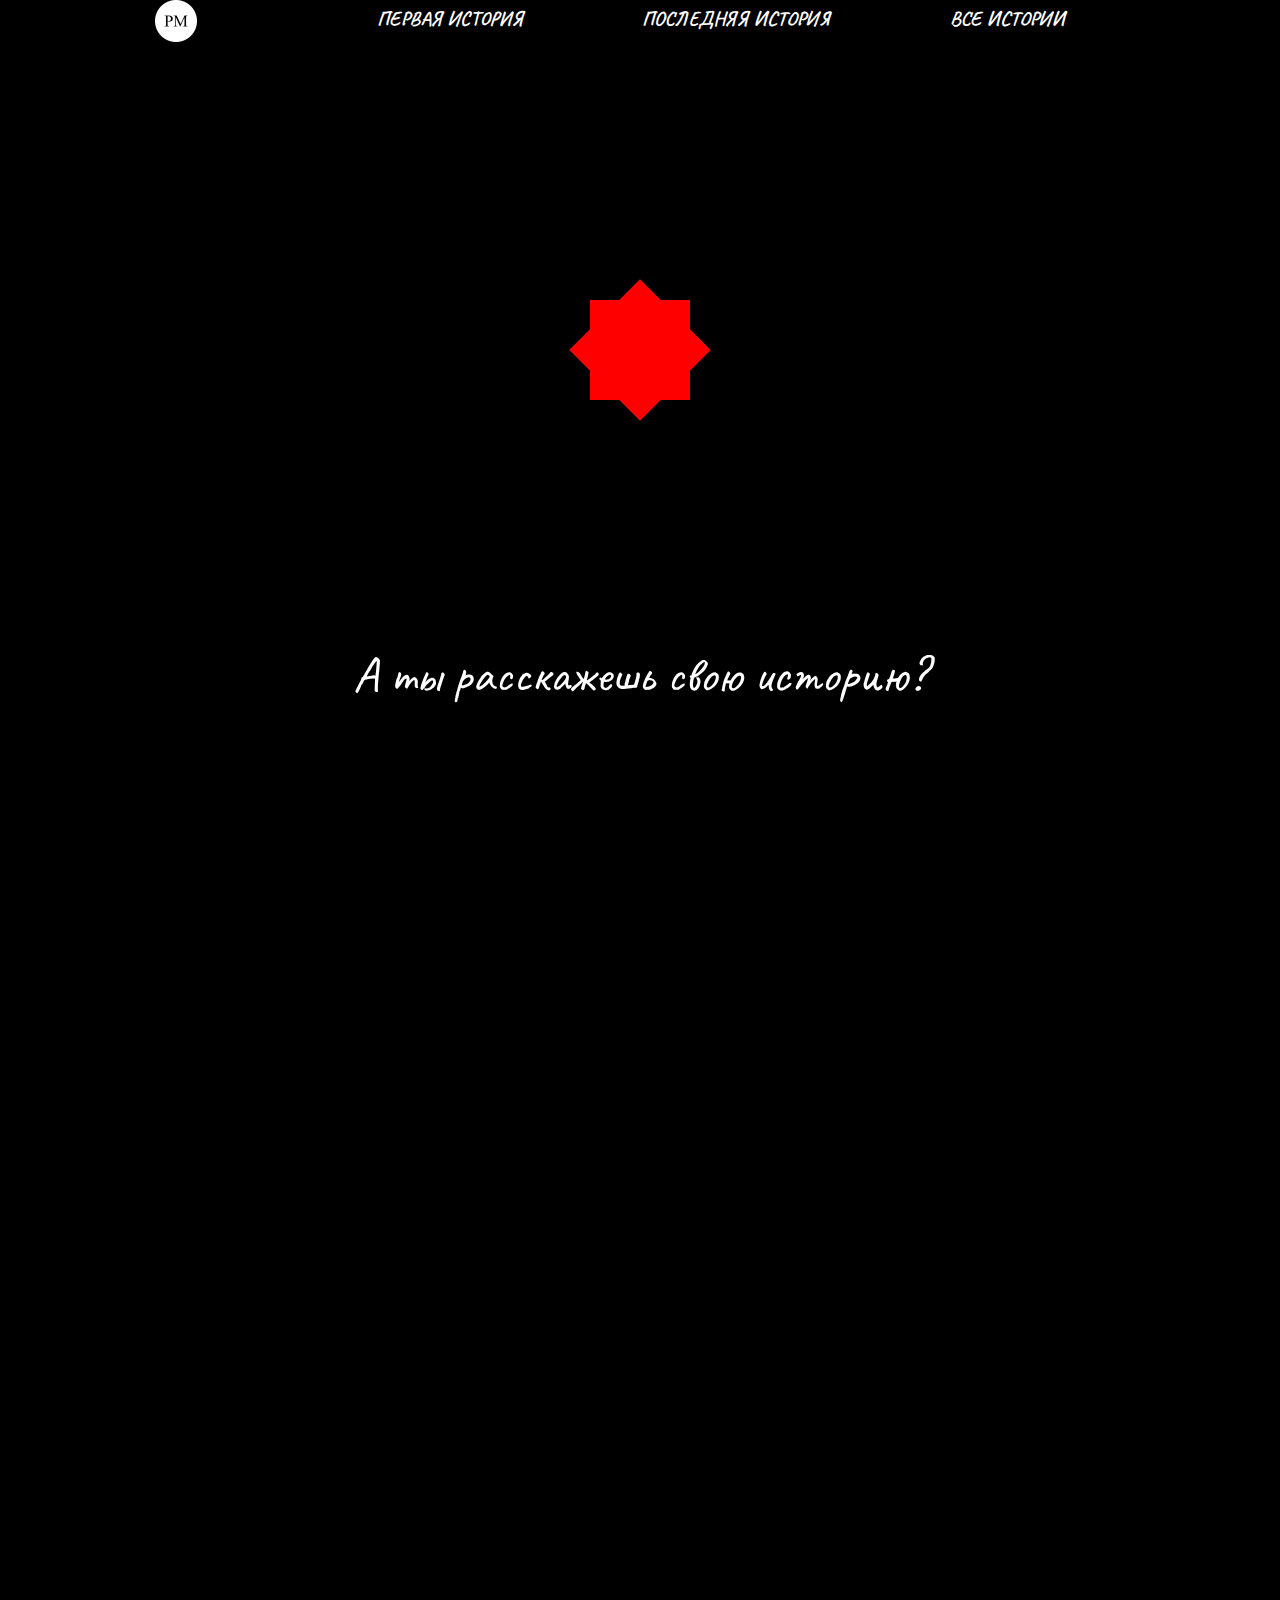
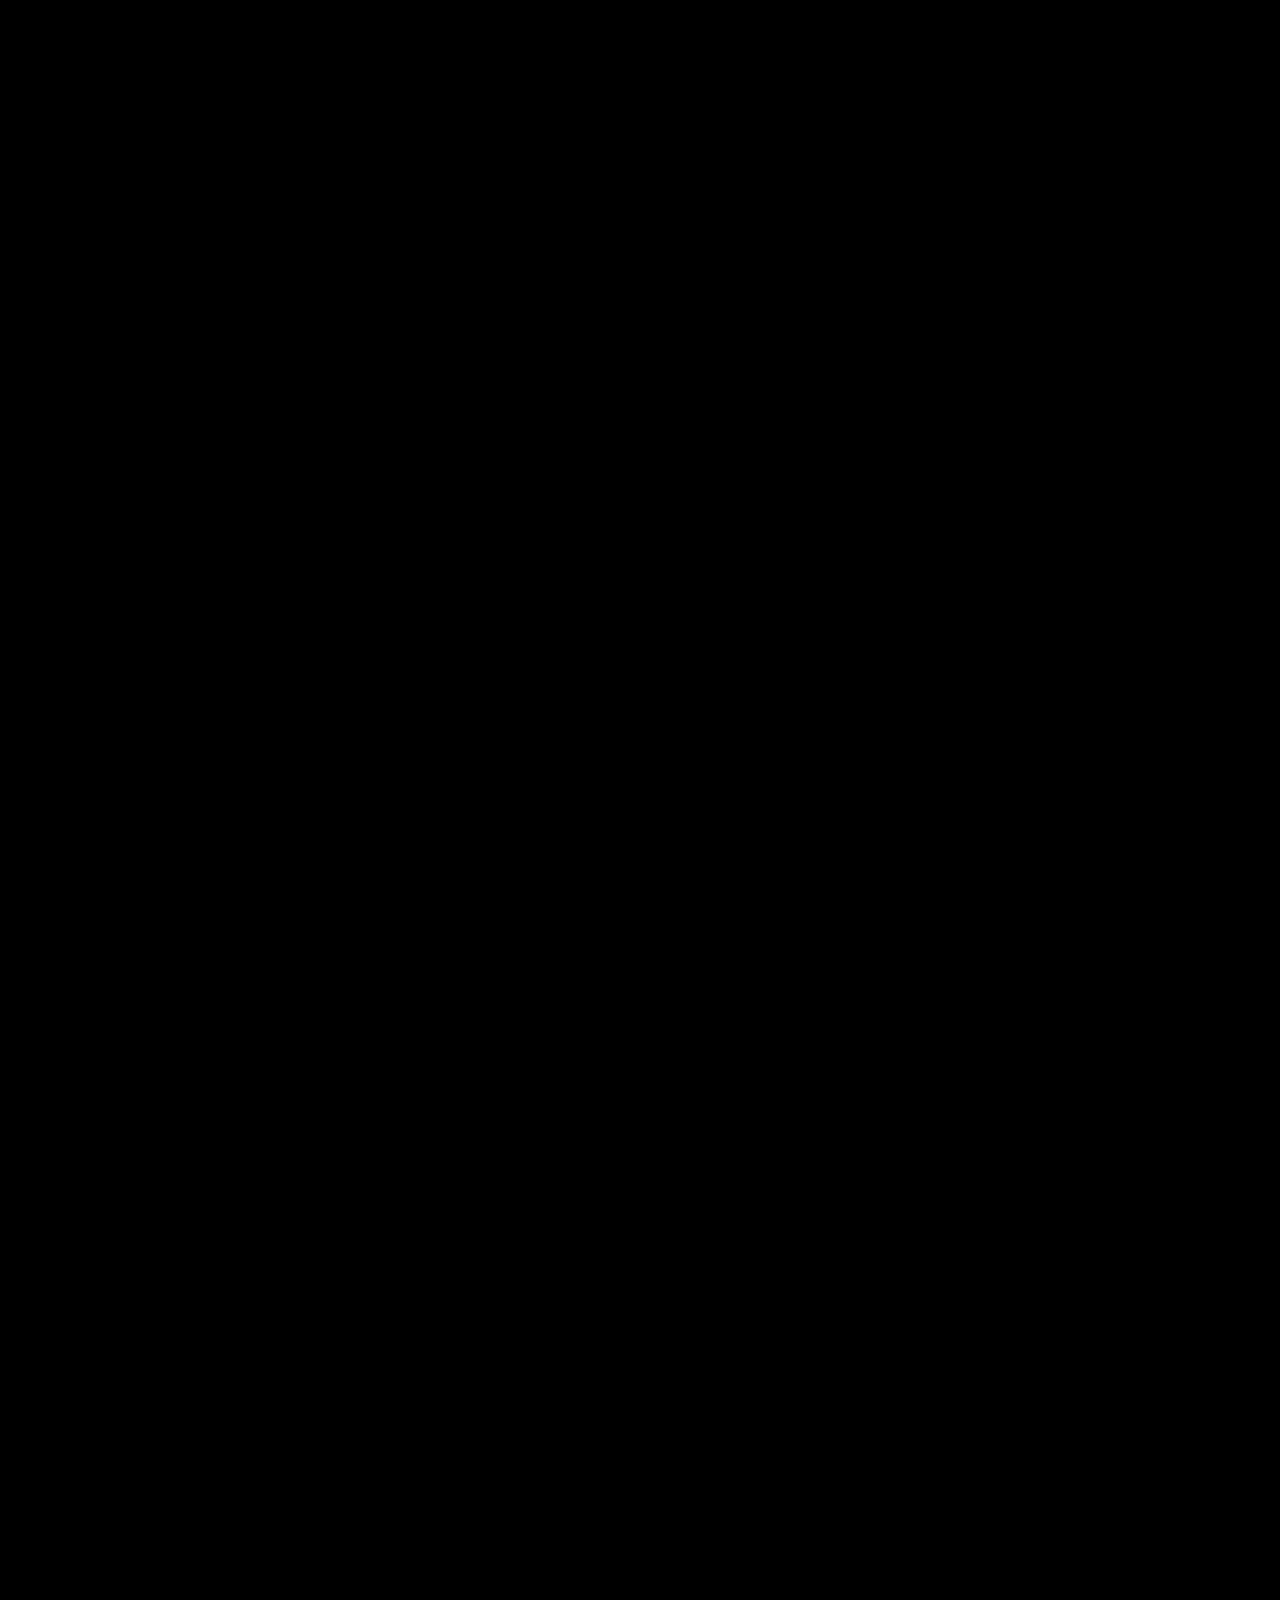
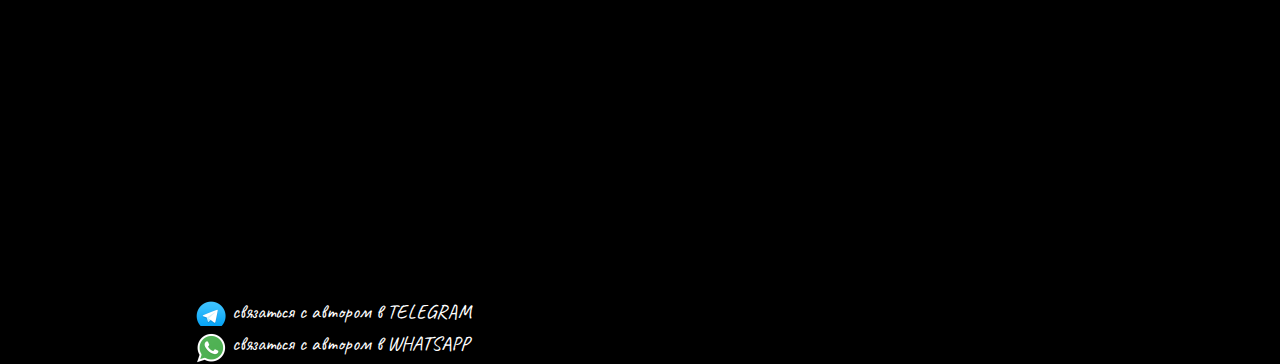
<file: index.html>
<!DOCTYPE html>
<html lang="ru">

<head>
  <meta charset="UTF-8">
  <meta name="viewport" content="width=device-width, initial-scale=1.0">
  <meta name="keywords" content="Интересные и необычные рассказы.">
  <meta name="description" content="Интересные и необычные рассказы.">
  <title>Истории</title>
  <link rel="stylesheet" href="css/style.css">
  <link rel="apple-touch-icon" sizes="180x180" href="icon/apple-touch-icon.png">
  <link rel="icon" type="image/png" sizes="32x32" href="icon/favicon-32x32.png">
  <link rel="icon" type="image/png" sizes="16x16" href="icon/favicon-16x16.png">
  <link rel="manifest" href="/site.webmanifest">
  <script type="text/javascript" src="js/delighters.js"></script>
</head>

<body>
  <div class="wrapper">
    <header class="header">
      <div class="header__container">
        <a href="#" class="header__logo"><img src="img/logo_42x42.png" alt="logo"></a>
        <nav class="header__menu menu">
          <ul class="menu__list">
            <li class="menu__item"><a href="index.html" class="menu__link" hidden="true">Главная страница</a></li>
            <li class="menu__item"><a href="story1.html" class="menu__link other">Первая история</a></li>
            <li class="menu__item"><a href="story3.html" class="menu__link other">Последняя история</a></li>
            <li class="menu__item"><a href="allstory.html" class="menu__link">Все истории</a></li>
          </ul>
        </nav>
      </div>
    </header>
    <main class="main">
      <div class="main___container">
        <div class="animation__container">
          <div class="animation__square"></div>
        </div>
        <div class="main__slogan">
          <div class="slogan__item">
            <a class="slogan__item__contact" href="https://t.me/Poll_Whale" target="_blanked">
              А ты расскажешь свою историю?</a>
          </div>
        </div>
        <div class="story__container_first" data-delighter>
          <div class="story__image"><img src="img/img_first_story.png " alt="Первая история" class="story__pic"></div>
          <div class="story__summary">
            <ul class="container__about__story">
              <li class="container__about_name"><span class="uppercase">Три года</span></li>
              <li class="container__about_summary">Можно ли удержать прошлое навсегда?</li>
              <li class="container__story__link"><a href="story1.html">Читать</a></li>
            </ul>
          </div>
        </div>
        <div class="story__container_second" data-delighter>
          <div class="story__image"><img src="img/img_second_story.png " alt="Первая история" class="story__pic"></div>
          <div class="story__summary">
            <ul class="container__about__story">
              <li class="container__about_name"><span class="uppercase">Последний поезд</span></li>
              <li class="container__about_summary">А сказочный мир всегда дружелюбный?</li>
              <li class="container__story__link"><a href="story2.html">Читать</a></li>
            </ul>
          </div>
        </div>
        <div class="story__container_third" data-delighter>
          <div class="story__image"><img src="img/img_third_story.png " alt="Первая история" class="story__pic"></div>
          <div class="story__summary">
            <ul class="container__about__story">
              <li class="container__about_name"><span class="uppercase">Сломанная машина</span></li>
              <li class="container__about_summary">Вы уверены, что будущее в ваших руках?</li>
              <li class="container__story__link"><a href="story3.html">Читать</a></li>
            </ul>
          </div>
        </div>
      </div>
    </main>
  </div>
  <footer class="footer">
    <div class="footer__container">
      <div class="contact__item"><a class="contact__item__telegram" href="https://t.me/Poll_Whale" target="_blanked">
          <img src="img/contact_TG.png" alt="Связаться с автором в Telegram">
          Связаться с автором в <span class="uppercase">Telegram</span>
        </a>
      </div>
      <div class="contact__item"><a class="contact__item__whatsapp"
          href=" https://wa.me/7528227356?text=Привет!%20У%20меня%20есть%20для%20тебя%20история!" target="_blanked">
          <img src="img/contact_WA.png" alt="Связаться с автором в WhatsApp">
          Связаться с автором в <span class="uppercase">WhatsApp</span></a>
      </div>
    </div>
  </footer>
</body>

</html>
</file>
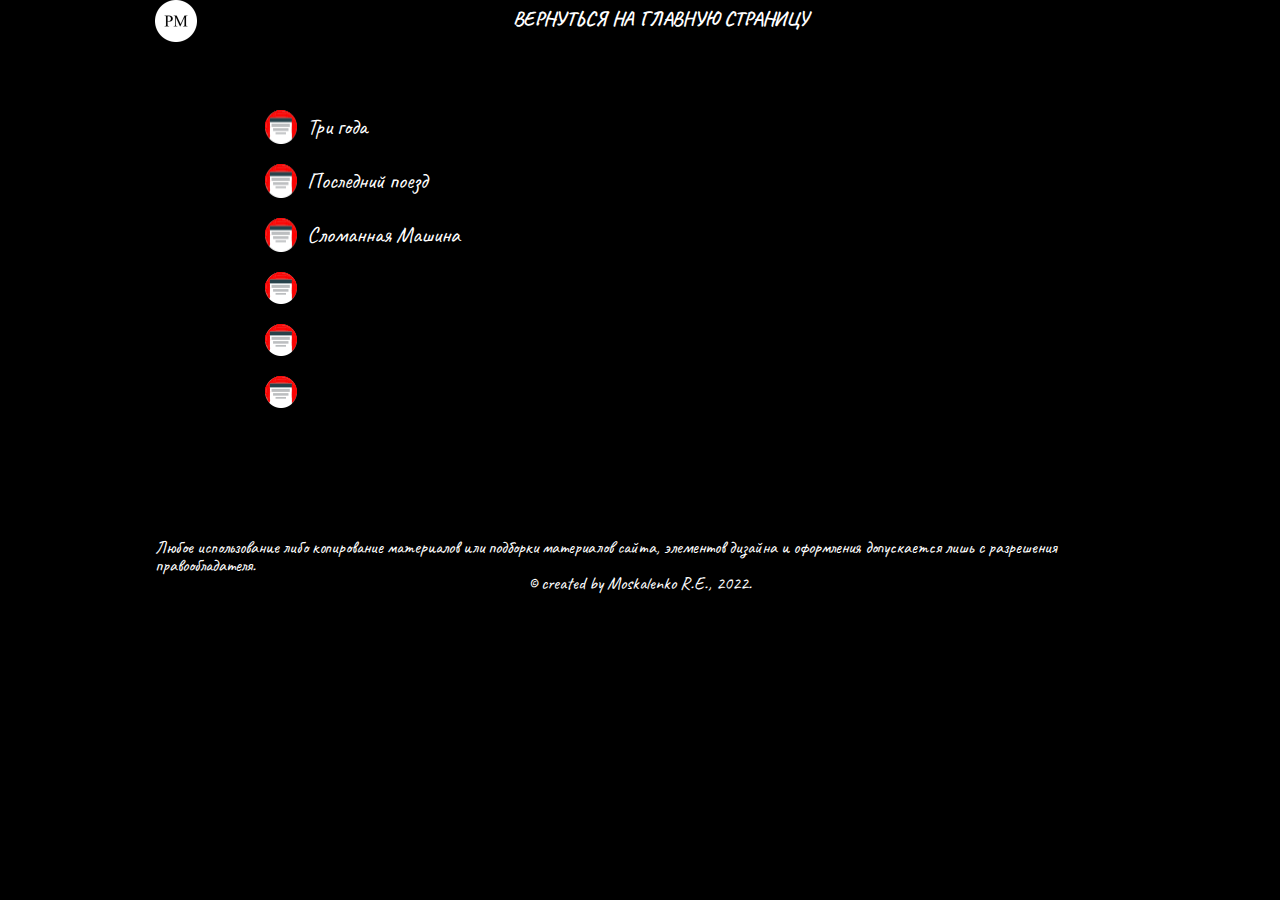
<file: allstory.html>
<!DOCTYPE html>
<html lang="ru">

<head>
    <meta charset="UTF-8">
    <meta name="viewport" content="width=device-width, initial-scale=1.0">
    <meta name="keywords" content="Интересные и необычные рассказы.">
    <meta name="description" content="Интересные и необычные рассказы.">
    <title>Все истории</title>
    <link rel="stylesheet" href="css/style.css">
    <link rel="apple-touch-icon" sizes="180x180" href="icon/apple-touch-icon.png">
    <link rel="icon" type="image/png" sizes="32x32" href="icon/favicon-32x32.png">
    <link rel="icon" type="image/png" sizes="16x16" href="icon/favicon-16x16.png">
    <link rel="manifest" href="/site.webmanifest">
</head>

<body>
    <div class="wrapper">
        <header class="header">
            <div class="header__container">
                <a href="#" class="header__logo"><img src="img/logo_42x42.png" alt="logo"></a>
                <nav class="header__menu menu">
                    <ul class="menu__list">
                        <li class="menu__item"><a href="index.html" class="menu__link">Вернуться на главную страницу</a>
                        </li>
                        </li>
                    </ul>
                </nav>
            </div>
        </header>
        <main>
            <div class="list__container">
                <ol class="list__stories">
                    <li class="list__stories__item"> <img src="img/icon-stories.png" alt="icon-stories"><a
                            href="story1.html" class="list__stories__item__link">Три года</a></li>
                    <li class="list__stories__item"><img src="img/icon-stories.png" alt="icon-stories"><a
                            href="story2.html" class="list__stories__item__link">Последний поезд</a>
                    </li>
                    <li class="list__stories__item"><img src="img/icon-stories.png" alt="icon-stories"><a
                            href="story3.html" class="list__stories__item__link">Сломанная
                            Машина</a>
                    </li>
                    <li class="list__stories__item"><img src="img/icon-stories.png" alt="icon-stories"><a
                            href="story3.html" class="list__stories__item__link"></a>
                    </li>
                    <li class="list__stories__item"><img src="img/icon-stories.png" alt="icon-stories"><a href="#"
                            class="list__stories__item__link"></a>
                    </li>
                    <li class="list__stories__item"><img src="img/icon-stories.png" alt="icon-stories"><a href="#"
                            class="list__stories__item__link"></a>
                    </li>
                </ol>
            </div>
        </main>
        <footer class="footer">
            <div class="footer__container">
                <div class="copyright">
                    <div class="rights__item">
                        &copy; created by Moskalenko R.E., 2022.
                    </div>
                    <div class="rights__item"> Любое использование либо копирование
                        материалов или подборки материалов сайта,
                        элементов дизайна и оформления допускается лишь с разрешения правообладателя.
                    </div>
                </div>
        </footer>
    </div>
</body>

</html>
</file>
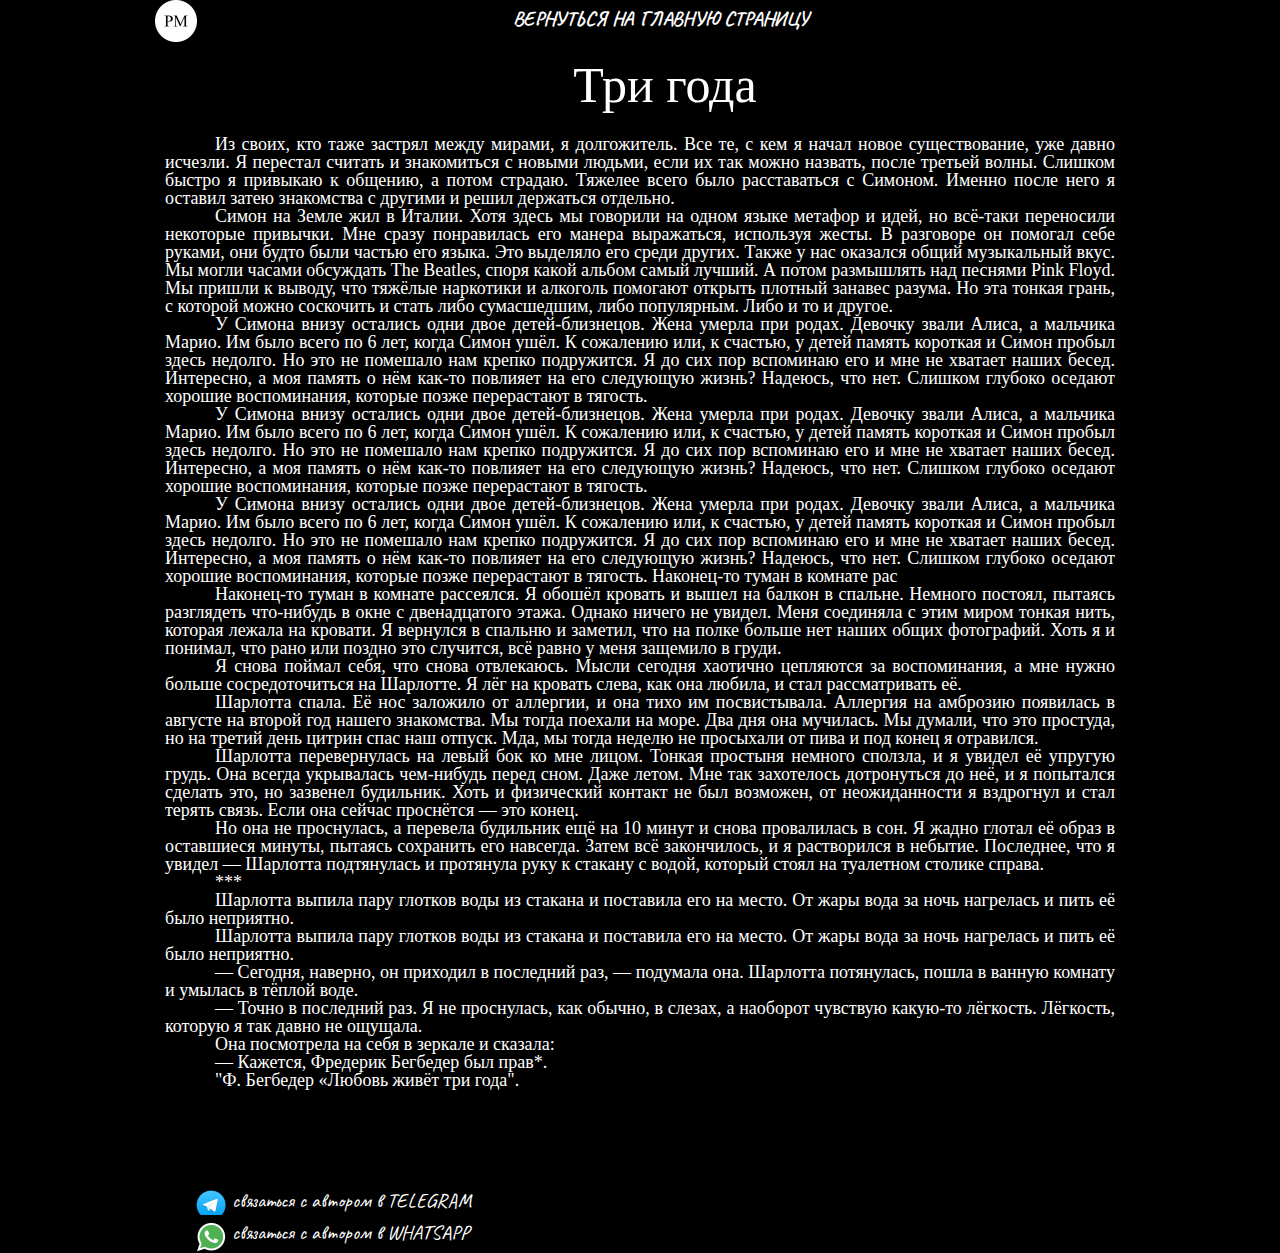
<file: story1.html>
<!DOCTYPE html>
<html lang="ru">

<head>
    <meta charset="UTF-8">
    <meta name="viewport" content="width=device-width, initial-scale=1.0">
    <meta name="keywords" content="Интересные и необычные рассказы.">
    <meta name="description" content="Интересные и необычные рассказы.">
    <title>История</title>
    <link rel="stylesheet" href="css/style.css">
    <link rel="apple-touch-icon" sizes="180x180" href="icon/apple-touch-icon.png">
    <link rel="icon" type="image/png" sizes="32x32" href="icon/favicon-32x32.png">
    <link rel="icon" type="image/png" sizes="16x16" href="icon/favicon-16x16.png">
    <link rel="manifest" href="/site.webmanifest">
</head>

<body>
    <div class="wrapper">
        <header class="header">
            <div class="header__container">
                <a href="#" class="header__logo"><img src="img/logo_42x42.png" alt="logo"></a>
                <nav class="header__menu menu">
                    <ul class="menu__list">
                        <li class="menu__item"><a href="index.html" class="menu__link">Вернуться на главную страницу</a>
                        </li>
                    </ul>
                </nav>
            </div>
        </header>
        <main class="main">
            <div class="main___container">
                <div class="story__text">
                    <div class="story__text__item">
                        <p class="text__story name__story">Три года</p>
                        <p class="text__story">
                            Из своих, кто таже застрял между мирами, я долгожитель. Все те, с кем я начал новое
                            существование, уже давно исчезли. Я перестал считать и знакомиться с новыми людьми, если их
                            так
                            можно назвать, после третьей волны. Слишком быстро я привыкаю к общению, а потом страдаю.
                            Тяжелее всего было расставаться с Симоном. Именно после него я оставил затею знакомства с
                            другими и решил держаться отдельно.
                        </p>
                        <p class="text__story">Симон на Земле жил в Италии. Хотя здесь мы говорили на одном языке
                            метафор и идей, но всё-таки
                            переносили некоторые привычки. Мне сразу понравилась его манера выражаться, используя жесты.
                            В
                            разговоре он помогал себе руками, они будто были частью его языка. Это выделяло его среди
                            других. Также у нас оказался общий музыкальный вкус. Мы могли часами обсуждать The Beatles,
                            споря какой альбом самый лучший. А потом размышлять над песнями Pink Floyd. Мы пришли к
                            выводу,
                            что тяжёлые наркотики и алкоголь помогают открыть плотный занавес разума. Но эта тонкая
                            грань, с
                            которой можно соскочить и стать либо сумасшедшим, либо популярным. Либо и то и другое.</p>
                        <p class="text__story"> У Симона внизу остались одни двое детей-близнецов. Жена умерла при
                            родах. Девочку звали Алиса, а
                            мальчика Марио. Им было всего по 6 лет, когда Симон ушёл. К сожалению или, к счастью, у
                            детей
                            память короткая и Симон пробыл здесь недолго. Но это не помешало нам крепко подружится. Я до
                            сих
                            пор вспоминаю его и мне не хватает наших бесед. Интересно, а моя память о нём как-то
                            повлияет на
                            его следующую жизнь? Надеюсь, что нет. Слишком глубоко оседают хорошие воспоминания, которые
                            позже перерастают в тягость.</p>
                        <p class="text__story"> У Симона внизу остались одни двое детей-близнецов. Жена умерла при
                            родах. Девочку звали Алиса, а
                            мальчика Марио. Им было всего по 6 лет, когда Симон ушёл. К сожалению или, к счастью, у
                            детей
                            память короткая и Симон пробыл здесь недолго. Но это не помешало нам крепко подружится. Я до
                            сих
                            пор вспоминаю его и мне не хватает наших бесед. Интересно, а моя память о нём как-то
                            повлияет на
                            его следующую жизнь? Надеюсь, что нет. Слишком глубоко оседают хорошие воспоминания, которые
                            позже перерастают в тягость.</p>
                        <p class="text__story"> У Симона внизу остались одни двое детей-близнецов. Жена умерла при
                            родах. Девочку звали Алиса, а
                            мальчика Марио. Им было всего по 6 лет, когда Симон ушёл. К сожалению или, к счастью, у
                            детей
                            память короткая и Симон пробыл здесь недолго. Но это не помешало нам крепко подружится. Я до
                            сих
                            пор вспоминаю его и мне не хватает наших бесед. Интересно, а моя память о нём как-то
                            повлияет на
                            его следующую жизнь? Надеюсь, что нет. Слишком глубоко оседают хорошие воспоминания, которые
                            позже перерастают в тягость.
                            Наконец-то туман в комнате рас</p>
                        <p class="text__story">Наконец-то туман в комнате рассеялся. Я обошёл кровать и вышел на балкон
                            в спальне. Немного
                            постоял, пытаясь разглядеть что-нибудь в окне с двенадцатого этажа. Однако ничего не увидел.
                            Меня соединяла с этим миром тонкая нить, которая лежала на кровати. Я вернулся в спальню и
                            заметил, что на полке больше нет наших общих фотографий. Хоть я и понимал, что рано или
                            поздно
                            это случится, всё равно у меня защемило в груди.</p>
                        <p class="text__story">Я снова поймал себя, что снова отвлекаюсь. Мысли сегодня хаотично
                            цепляются за воспоминания, а
                            мне нужно больше сосредоточиться на Шарлотте. Я лёг на кровать слева, как она любила, и стал
                            рассматривать её.</p>
                        <p class="text__story">
                            Шарлотта спала. Её нос заложило от аллергии, и она тихо им посвистывала. Аллергия на
                            амброзию
                            появилась в августе на второй год нашего знакомства. Мы тогда поехали на море. Два дня она
                            мучилась. Мы думали, что это простуда, но на третий день цитрин спас наш отпуск. Мда, мы
                            тогда
                            неделю не просыхали от пива и под конец я отравился.</p>
                        <p class="text__story"> Шарлотта перевернулась на левый бок ко мне лицом. Тонкая простыня
                            немного сползла, и я увидел её
                            упругую грудь. Она всегда укрывалась чем-нибудь перед сном. Даже летом. Мне так захотелось
                            дотронуться до неё, и я попытался сделать это, но зазвенел будильник. Хоть и физический
                            контакт
                            не был возможен, от неожиданности я вздрогнул и стал терять связь. Если она сейчас проснётся
                            —
                            это конец.</p>
                        <p class="text__story"> Но она не проснулась, а перевела будильник ещё на 10 минут и снова
                            провалилась в сон. Я жадно
                            глотал её образ в оставшиеся минуты, пытаясь сохранить его навсегда. Затем всё закончилось,
                            и я
                            растворился в небытие. Последнее, что я увидел — Шарлотта подтянулась и протянула руку к
                            стакану
                            с водой, который стоял на туалетном столике справа.</p>
                        <p class="text__story">
                            ***</p>
                        <p class="text__story"> Шарлотта выпила пару глотков воды из стакана и поставила его на место.
                            От жары вода за ночь
                            нагрелась и пить её было неприятно.</p>
                        <p class="text__story">
                            Шарлотта выпила пару глотков воды из стакана и поставила его на место. От жары вода за ночь
                            нагрелась и пить её было неприятно.</p>
                        <p class="text__story">
                            — Сегодня, наверно, он приходил в последний раз, — подумала она.
                            Шарлотта потянулась, пошла в ванную комнату и умылась в тёплой воде.</p>
                        <p class="text__story">

                            — Точно в последний раз. Я не проснулась, как обычно, в слезах, а наоборот чувствую какую-то
                            лёгкость. Лёгкость, которую я так давно не ощущала.</p>
                        <p class="text__story"> Она посмотрела на себя в зеркале и сказала:</p>
                        <p class="text__story"> — Кажется, Фредерик Бегбедер был прав*.</p>
                        <p class="text__story">
                            "Ф. Бегбедер «Любовь живёт три года".</p>
                        <p class="text__story"></p>
                    </div>
                </div>
            </div>
        </main>
        <footer class="footer">
            <div class="footer__container">
                <div class="contact__item"><a class="contact__item__telegram" href="https://t.me/Poll_Whale"
                        target="_blanked">
                        <img src="img/contact_TG.png" alt="Связаться с автором в Telegram">
                        Связаться с автором в <span class="uppercase">Telegram</span>
                    </a>
                </div>
                <div class="contact__item"><a class="contact__item__whatsapp"
                        href=" https://wa.me/7528227356?text=Привет!%20У%20меня%20есть%20для%20тебя%20история!"
                        target="_blanked">
                        <img src="img/contact_WA.png" alt="Связаться с автором в WhatsApp">
                        Связаться с автором в <span class="uppercase">WhatsApp</span></a>
                </div>
            </div>
        </footer>
    </div>
</body>

</html>
</file>
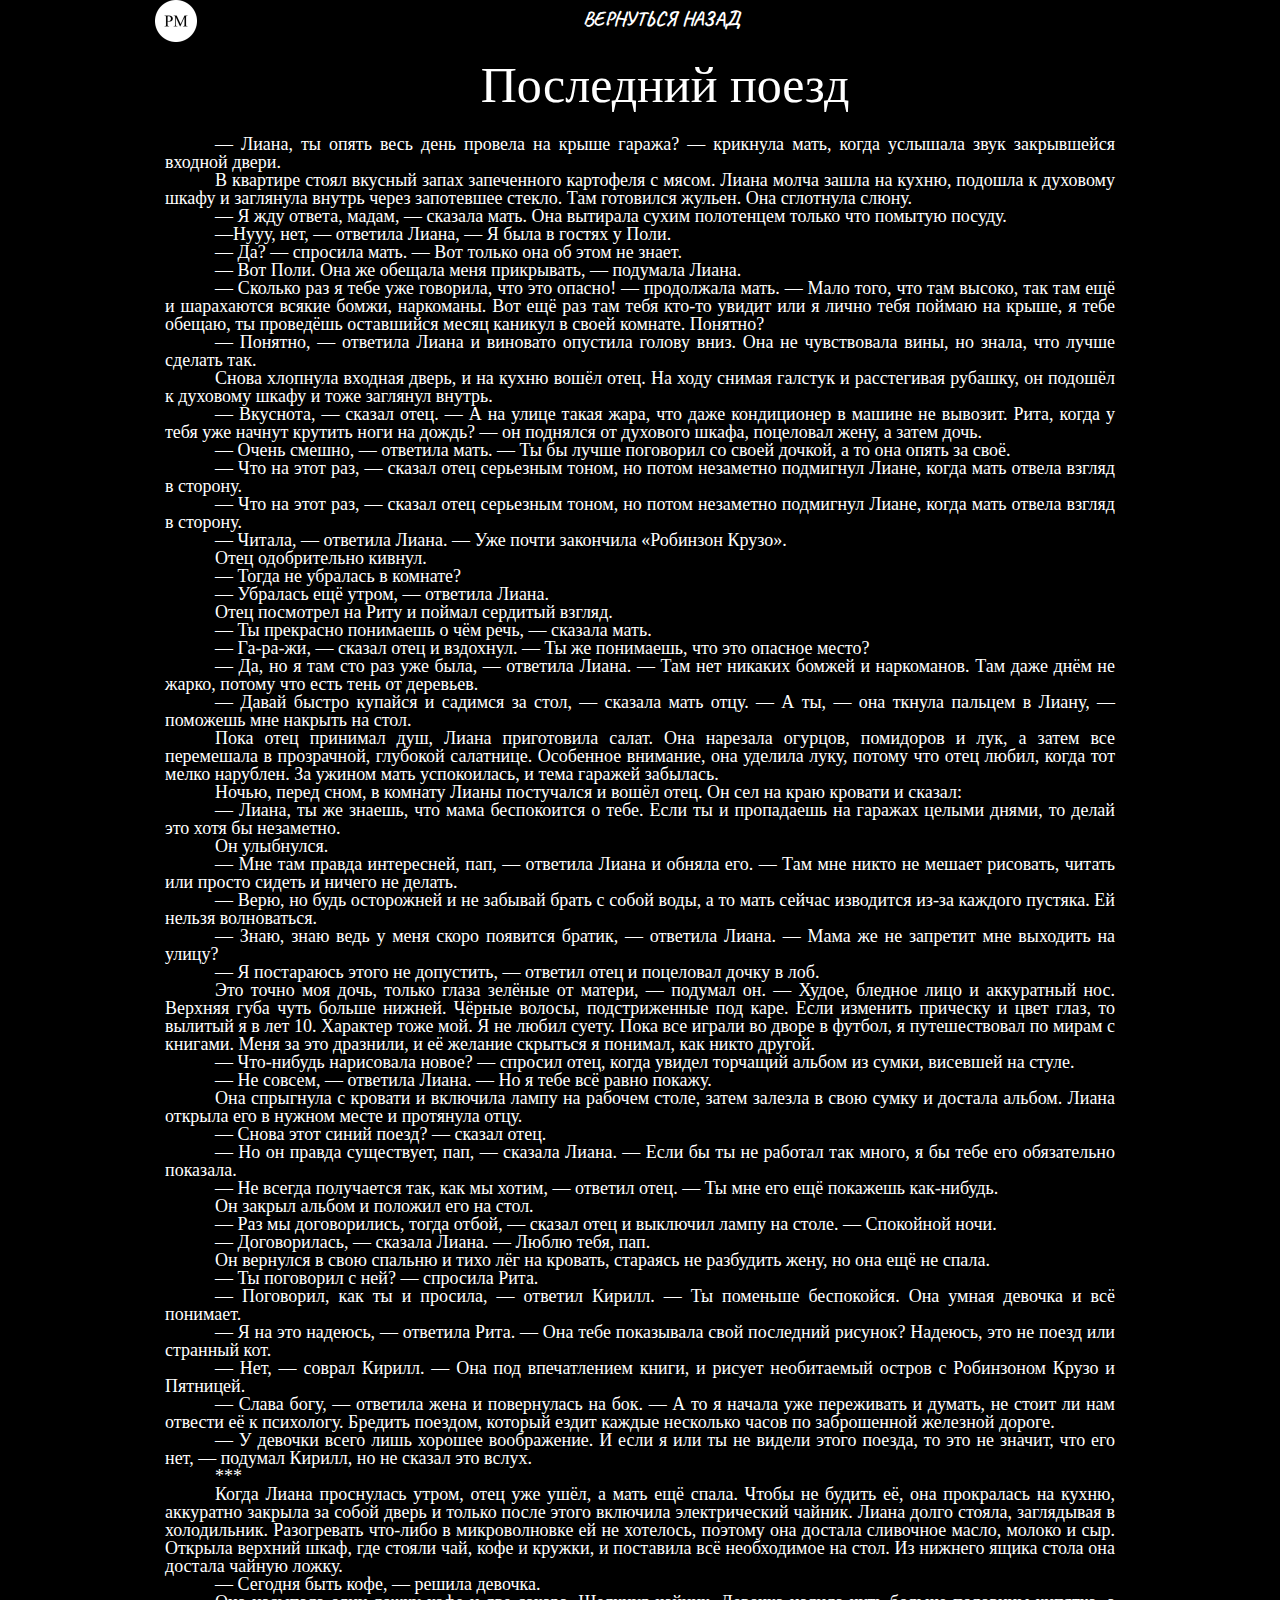
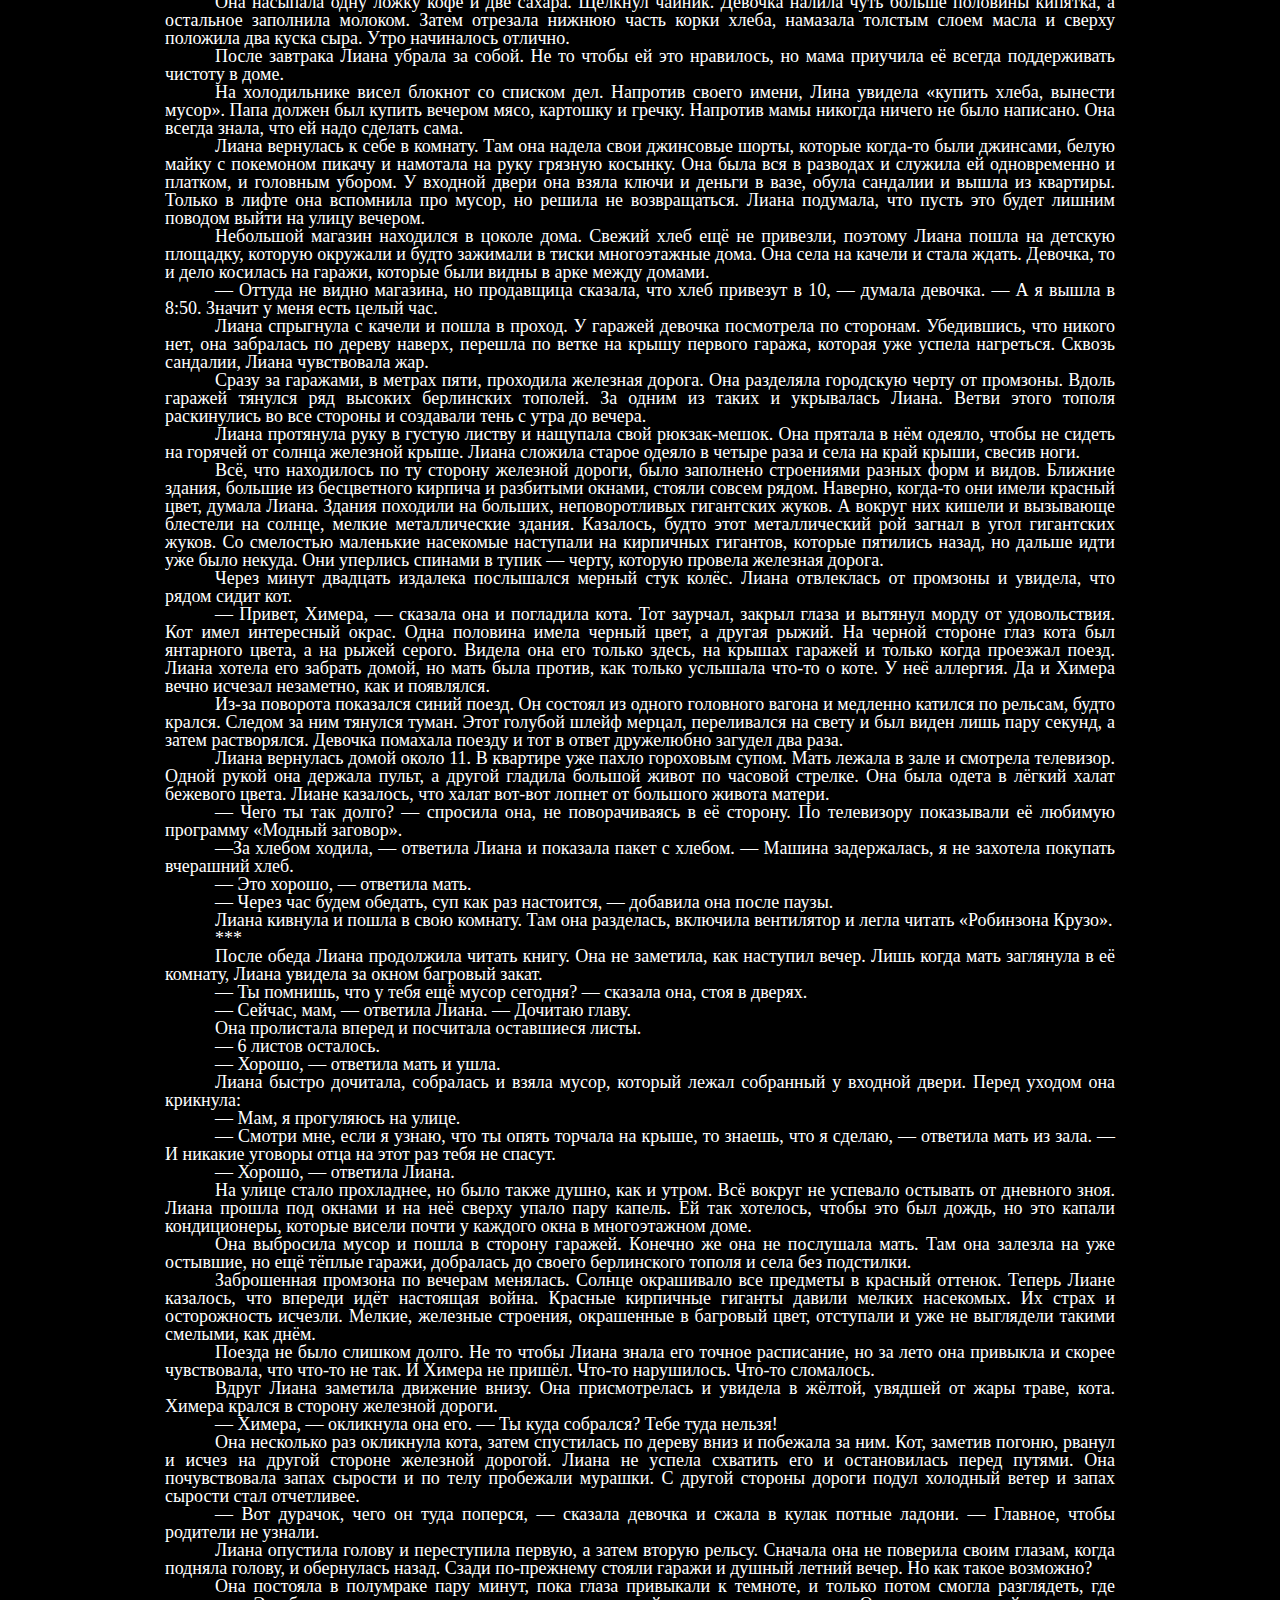
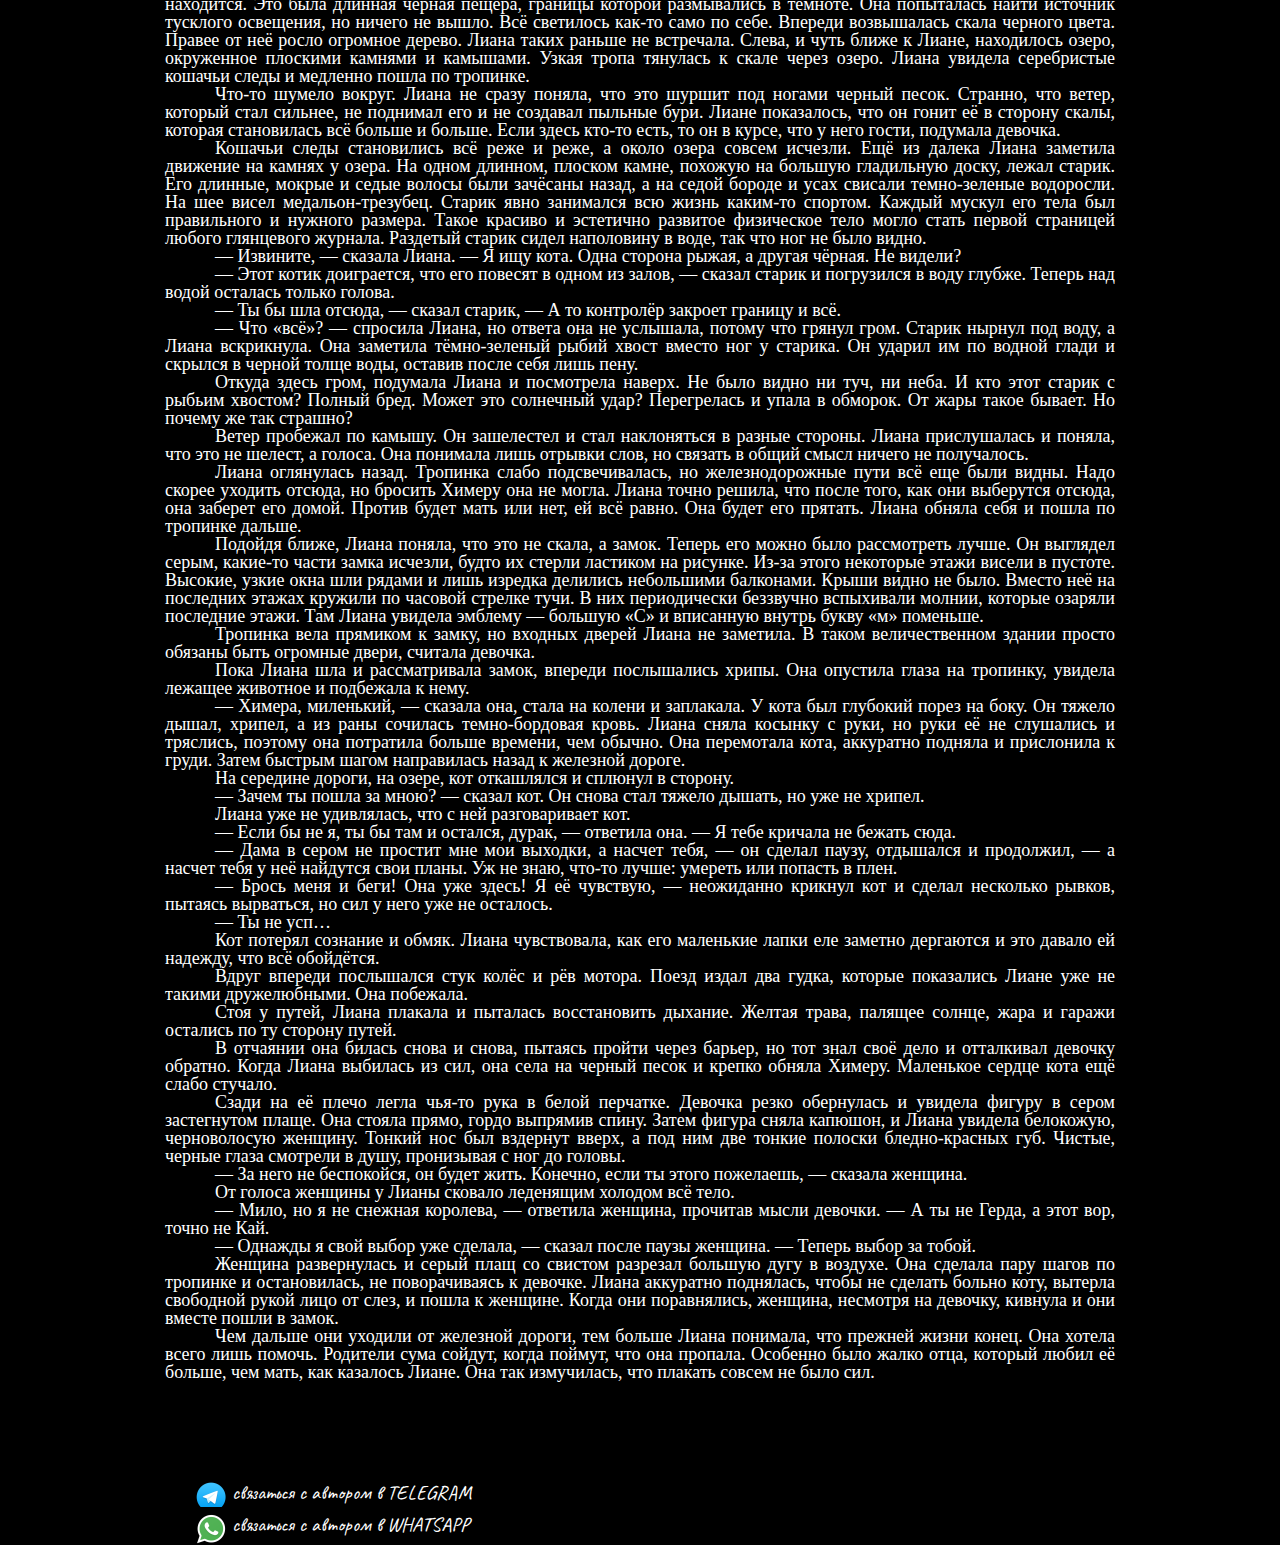
<file: story2.html>
<!DOCTYPE html>
<html lang="ru">

<head>
    <meta charset="UTF-8">
    <meta name="viewport" content="width=device-width, initial-scale=1.0">
    <meta name="keywords" content="Интересные и необычные рассказы.">
    <meta name="description" content="Интересные и необычные рассказы.">
    <title>История</title>
    <link rel="stylesheet" href="css/style.css">
    <link rel="apple-touch-icon" sizes="180x180" href="icon/apple-touch-icon.png">
    <link rel="icon" type="image/png" sizes="32x32" href="icon/favicon-32x32.png">
    <link rel="icon" type="image/png" sizes="16x16" href="icon/favicon-16x16.png">
    <link rel="manifest" href="/site.webmanifest">
</head>

<body>
    <div class="wrapper">
        <header class="header">
            <div class="header__container">
                <a href="#" class="header__logo"><img src="img/logo_42x42.png" alt="logo"></a>
                <nav class="header__menu menu">
                    <ul class="menu__list">
                        <li class="menu__item"><a href="#" class="menu__link" onclick="history.back(); return false;">Вернуться назад</a>
                        </li>
                    </ul>
                </nav>
            </div>
        </header>
        <main class="main">
            <div class="main___container">
                <div class="story__text">
                    <div class="story__text__item">
                        <p class="text__story name__story">Последний поезд</p>
                        <p class="text__story"> — Лиана, ты опять весь день провела на крыше гаража? — крикнула мать,
                            когда услышала звук закрывшейся входной двери.
                        </p>
                        <p class="text__story"> В квартире стоял вкусный запах запеченного картофеля с мясом. Лиана
                            молча зашла на кухню, подошла к духовому шкафу и заглянула внутрь через запотевшее стекло.
                            Там готовился жульен. Она сглотнула слюну.
                        </p>
                        <p class="text__story"> — Я жду ответа, мадам, — сказала мать. Она вытирала сухим полотенцем
                            только что помытую посуду.
                        </p>
                        <p class="text__story"> —Нууу, нет, — ответила Лиана, — Я была в гостях у Поли.
                        </p>
                        <p class="text__story"> — Да? — спросила мать. — Вот только она об этом не знает.
                        </p>
                        <p class="text__story"> — Вот Поли. Она же обещала меня прикрывать, — подумала Лиана.
                        </p>
                        <p class="text__story"> — Сколько раз я тебе уже говорила, что это опасно! — продолжала мать. —
                            Мало того, что там высоко, так там ещё и шарахаются всякие бомжи, наркоманы. Вот ещё раз там
                            тебя кто-то увидит или я лично тебя поймаю на крыше, я тебе обещаю, ты проведёшь оставшийся
                            месяц каникул в своей комнате. Понятно?
                        </p>
                        <p class="text__story"> — Понятно, — ответила Лиана и виновато опустила голову вниз. Она не
                            чувствовала вины, но знала, что лучше сделать так.
                        </p>
                        <p class="text__story"> Снова хлопнула входная дверь, и на кухню вошёл отец. На ходу снимая
                            галстук и расстегивая рубашку, он подошёл к духовому шкафу и тоже заглянул внутрь.
                        </p>
                        <p class="text__story"> — Вкуснота, — сказал отец. — А на улице такая жара, что даже кондиционер
                            в машине не вывозит. Рита, когда у тебя уже начнут крутить ноги на дождь? — он поднялся от
                            духового шкафа, поцеловал жену, а затем дочь.
                        </p>
                        <p class="text__story"> — Очень смешно, — ответила мать. — Ты бы лучше поговорил со своей
                            дочкой, а то она опять за своё.
                        </p>
                        <p class="text__story"> — Что на этот раз, — сказал отец серьезным тоном, но потом незаметно
                            подмигнул Лиане, когда мать отвела взгляд в сторону.
                        </p>
                        <p class="text__story"> — Что на этот раз, — сказал отец серьезным тоном, но потом незаметно
                            подмигнул Лиане, когда мать отвела взгляд в сторону.
                        </p>
                        <p class="text__story"> — Читала, — ответила Лиана. — Уже почти закончила «Робинзон Крузо».
                        </p>
                        <p class="text__story"> Отец одобрительно кивнул.
                        </p>
                        <p class="text__story"> — Тогда не убралась в комнате?
                        </p>
                        <p class="text__story"> — Убралась ещё утром, — ответила Лиана.
                        </p>
                        <p class="text__story"> Отец посмотрел на Риту и поймал сердитый взгляд.
                        </p>
                        <p class="text__story"> — Ты прекрасно понимаешь о чём речь, — сказала мать.
                        </p>
                        <p class="text__story"> — Га-ра-жи, — сказал отец и вздохнул. — Ты же понимаешь, что это опасное
                            место?
                        </p>
                        <p class="text__story"> — Да, но я там сто раз уже была, — ответила Лиана. — Там нет никаких
                            бомжей и наркоманов. Там даже днём не жарко, потому что есть тень от деревьев.
                        </p>
                        <p class="text__story"> — Давай быстро купайся и садимся за стол, — сказала мать отцу. — А ты, —
                            она ткнула пальцем в Лиану, — поможешь мне накрыть на стол.
                        </p>
                        <p class="text__story"> Пока отец принимал душ, Лиана приготовила салат. Она нарезала огурцов,
                            помидоров и лук, а затем все перемешала в прозрачной, глубокой салатнице. Особенное
                            внимание, она уделила луку, потому что отец любил, когда тот мелко нарублен. За ужином мать
                            успокоилась, и тема гаражей забылась.
                        </p>
                        <p class="text__story"> Ночью, перед сном, в комнату Лианы постучался и вошёл отец. Он сел на
                            краю кровати и сказал:
                        </p>
                        <p class="text__story"> — Лиана, ты же знаешь, что мама беспокоится о тебе. Если ты и пропадаешь
                            на гаражах целыми днями, то делай это хотя бы незаметно.
                        </p>
                        <p class="text__story"> Он улыбнулся.
                        </p>
                        <p class="text__story"> — Мне там правда интересней, пап, — ответила Лиана и обняла его. — Там
                            мне никто не мешает рисовать, читать или просто сидеть и ничего не делать.
                        </p>
                        <p class="text__story"> — Верю, но будь осторожней и не забывай брать с собой воды, а то мать
                            сейчас изводится из-за каждого пустяка. Ей нельзя волноваться.
                        </p>
                        <p class="text__story"> — Знаю, знаю ведь у меня скоро появится братик, — ответила Лиана. — Мама
                            же не запретит мне выходить на улицу?
                        </p>
                        <p class="text__story"> — Я постараюсь этого не допустить, — ответил отец и поцеловал дочку в
                            лоб.
                        </p>
                        <p class="text__story"> Это точно моя дочь, только глаза зелёные от матери, — подумал он. —
                            Худое, бледное лицо и аккуратный нос. Верхняя губа чуть больше нижней. Чёрные волосы,
                            подстриженные под каре. Если изменить прическу и цвет глаз, то вылитый я в лет 10. Характер
                            тоже мой. Я не любил суету. Пока все играли во дворе в футбол, я путешествовал по мирам с
                            книгами. Меня за это дразнили, и её желание скрыться я понимал, как никто другой.
                        </p>
                        <p class="text__story"> — Что-нибудь нарисовала новое? — спросил отец, когда увидел торчащий
                            альбом из сумки, висевшей на стуле.
                        </p>
                        <p class="text__story"> — Не совсем, — ответила Лиана. — Но я тебе всё равно покажу.
                        </p>
                        <p class="text__story"> Она спрыгнула с кровати и включила лампу на рабочем столе, затем залезла
                            в свою сумку и достала альбом. Лиана открыла его в нужном месте и протянула отцу.
                        </p>
                        <p class="text__story"> — Снова этот синий поезд? — сказал отец.
                        </p>
                        <p class="text__story"> — Но он правда существует, пап, — сказала Лиана. — Если бы ты не работал
                            так много, я бы тебе его обязательно показала.
                        </p>
                        <p class="text__story"> — Не всегда получается так, как мы хотим, — ответил отец. — Ты мне его
                            ещё покажешь как-нибудь.
                        </p>
                        <p class="text__story"> Он закрыл альбом и положил его на стол.
                        </p>
                        <p class="text__story"> — Раз мы договорились, тогда отбой, — сказал отец и выключил лампу на
                            столе. — Спокойной ночи.
                        </p>
                        <p class="text__story"> — Договорилась, — сказала Лиана. — Люблю тебя, пап.
                        </p>
                        <p class="text__story"> Он вернулся в свою спальню и тихо лёг на кровать, стараясь не разбудить
                            жену, но она ещё не спала.
                        </p>
                        <p class="text__story"> — Ты поговорил с ней? — спросила Рита.
                        </p>
                        <p class="text__story"> — Поговорил, как ты и просила, — ответил Кирилл. — Ты поменьше
                            беспокойся. Она умная девочка и всё понимает.
                        </p>
                        <p class="text__story"> — Я на это надеюсь, — ответила Рита. — Она тебе показывала свой
                            последний рисунок? Надеюсь, это не поезд или странный кот.
                        </p>
                        <p class="text__story"> — Нет, — соврал Кирилл. — Она под впечатлением книги, и рисует
                            необитаемый остров с Робинзоном Крузо и Пятницей.
                        </p>
                        <p class="text__story"> — Слава богу, — ответила жена и повернулась на бок. — А то я начала уже
                            переживать и думать, не стоит ли нам отвести её к психологу. Бредить поездом, который ездит
                            каждые несколько часов по заброшенной железной дороге.
                        </p>
                        <p class="text__story"> — У девочки всего лишь хорошее воображение. И если я или ты не видели
                            этого поезда, то это не значит, что его нет, — подумал Кирилл, но не сказал это вслух.
                        </p>
                        <p class="text__story"> ***
                        </p>
                        <p class="text__story"> Когда Лиана проснулась утром, отец уже ушёл, а мать ещё спала. Чтобы не
                            будить её, она прокралась на кухню, аккуратно закрыла за собой дверь и только после этого
                            включила электрический чайник. Лиана долго стояла, заглядывая в холодильник. Разогревать
                            что-либо в микроволновке ей не хотелось, поэтому она достала сливочное масло, молоко и сыр.
                            Открыла верхний шкаф, где стояли чай, кофе и кружки, и поставила всё необходимое на стол. Из
                            нижнего ящика стола она достала чайную ложку.
                        </p>
                        <p class="text__story"> — Сегодня быть кофе, — решила девочка.
                        </p>
                        <p class="text__story"> Она насыпала одну ложку кофе и две сахара. Щелкнул чайник. Девочка
                            налила чуть больше половины кипятка, а остальное заполнила молоком. Затем отрезала нижнюю
                            часть корки хлеба, намазала толстым слоем масла и сверху положила два куска сыра. Утро
                            начиналось отлично.
                        </p>
                        <p class="text__story"> После завтрака Лиана убрала за собой. Не то чтобы ей это нравилось, но
                            мама приучила её всегда поддерживать чистоту в доме.
                        </p>
                        <p class="text__story"> На холодильнике висел блокнот со списком дел. Напротив своего имени,
                            Лина увидела «купить хлеба, вынести мусор». Папа должен был купить вечером мясо, картошку и
                            гречку. Напротив мамы никогда ничего не было написано. Она всегда знала, что ей надо сделать
                            сама.
                        </p>
                        <p class="text__story"> Лиана вернулась к себе в комнату. Там она надела свои джинсовые шорты,
                            которые когда-то были джинсами, белую майку с покемоном пикачу и намотала на руку грязную
                            косынку. Она была вся в разводах и служила ей одновременно и платком, и головным убором. У
                            входной двери она взяла ключи и деньги в вазе, обула сандалии и вышла из квартиры. Только в
                            лифте она вспомнила про мусор, но решила не возвращаться. Лиана подумала, что пусть это
                            будет лишним поводом выйти на улицу вечером.
                        </p>
                        <p class="text__story"> Небольшой магазин находился в цоколе дома. Свежий хлеб ещё не привезли,
                            поэтому Лиана пошла на детскую площадку, которую окружали и будто зажимали в тиски
                            многоэтажные дома. Она села на качели и стала ждать. Девочка, то и дело косилась на гаражи,
                            которые были видны в арке между домами.
                        </p>
                        <p class="text__story"> — Оттуда не видно магазина, но продавщица сказала, что хлеб привезут в
                            10, — думала девочка. — А я вышла в 8:50. Значит у меня есть целый час.
                        </p>
                        <p class="text__story"> Лиана спрыгнула с качели и пошла в проход. У гаражей девочка посмотрела
                            по сторонам. Убедившись, что никого нет, она забралась по дереву наверх, перешла по ветке на
                            крышу первого гаража, которая уже успела нагреться. Сквозь сандалии, Лиана чувствовала жар.
                        </p>
                        <p class="text__story"> Сразу за гаражами, в метрах пяти, проходила железная дорога. Она
                            разделяла городскую черту от промзоны. Вдоль гаражей тянулся ряд высоких берлинских тополей.
                            За одним из таких и укрывалась Лиана. Ветви этого тополя раскинулись во все стороны и
                            создавали тень с утра до вечера.
                        </p>
                        <p class="text__story"> Лиана протянула руку в густую листву и нащупала свой рюкзак-мешок. Она
                            прятала в нём одеяло, чтобы не сидеть на горячей от солнца железной крыше. Лиана сложила
                            старое одеяло в четыре раза и села на край крыши, свесив ноги.
                        </p>
                        <p class="text__story"> Всё, что находилось по ту сторону железной дороги, было заполнено
                            строениями разных форм и видов. Ближние здания, большие из бесцветного кирпича и разбитыми
                            окнами, стояли совсем рядом. Наверно, когда-то они имели красный цвет, думала Лиана. Здания
                            походили на больших, неповоротливых гигантских жуков. А вокруг них кишели и вызывающе
                            блестели на солнце, мелкие металлические здания. Казалось, будто этот металлический рой
                            загнал в угол гигантских жуков. Со смелостью маленькие насекомые наступали на кирпичных
                            гигантов, которые пятились назад, но дальше идти уже было некуда. Они уперлись спинами в
                            тупик — черту, которую провела железная дорога.
                        </p>
                        <p class="text__story"> Через минут двадцать издалека послышался мерный стук колёс. Лиана
                            отвлеклась от промзоны и увидела, что рядом сидит кот.
                        </p>
                        <p class="text__story"> — Привет, Химера, — сказала она и погладила кота. Тот заурчал, закрыл
                            глаза и вытянул морду от удовольствия. Кот имел интересный окрас. Одна половина имела черный
                            цвет, а другая рыжий. На черной стороне глаз кота был янтарного цвета, а на рыжей серого.
                            Видела она его только здесь, на крышах гаражей и только когда проезжал поезд. Лиана хотела
                            его забрать домой, но мать была против, как только услышала что-то о коте. У неё аллергия.
                            Да и Химера вечно исчезал незаметно, как и появлялся.
                        </p>
                        <p class="text__story"> Из-за поворота показался синий поезд. Он состоял из одного головного
                            вагона и медленно катился по рельсам, будто крался. Следом за ним тянулся туман. Этот
                            голубой шлейф мерцал, переливался на свету и был виден лишь пару секунд, а затем
                            растворялся. Девочка помахала поезду и тот в ответ дружелюбно загудел два раза.
                        </p>
                        <p class="text__story"> Лиана вернулась домой около 11. В квартире уже пахло гороховым супом.
                            Мать лежала в зале и смотрела телевизор. Одной рукой она держала пульт, а другой гладила
                            большой живот по часовой стрелке. Она была одета в лёгкий халат бежевого цвета. Лиане
                            казалось, что халат вот-вот лопнет от большого живота матери.
                        </p>
                        <p class="text__story"> — Чего ты так долго? — спросила она, не поворачиваясь в её сторону. По
                            телевизору показывали её любимую программу «Модный заговор».
                        </p>
                        <p class="text__story"> —За хлебом ходила, — ответила Лиана и показала пакет с хлебом. — Машина
                            задержалась, я не захотела покупать вчерашний хлеб.
                        </p>
                        <p class="text__story"> — Это хорошо, — ответила мать.
                        </p>
                        <p class="text__story"> — Через час будем обедать, суп как раз настоится, — добавила она после
                            паузы.
                        </p>
                        <p class="text__story"> Лиана кивнула и пошла в свою комнату. Там она разделась, включила
                            вентилятор и легла читать «Робинзона Крузо».
                        </p>
                        <p class="text__story"> ***
                        </p>
                        <p class="text__story"> После обеда Лиана продолжила читать книгу. Она не заметила, как наступил
                            вечер. Лишь когда мать заглянула в её комнату, Лиана увидела за окном багровый закат.
                        </p>
                        <p class="text__story"> — Ты помнишь, что у тебя ещё мусор сегодня? — сказала она, стоя в
                            дверях.
                        </p>
                        <p class="text__story"> — Сейчас, мам, — ответила Лиана. — Дочитаю главу.
                        </p>
                        <p class="text__story"> Она пролистала вперед и посчитала оставшиеся листы.
                        </p>
                        <p class="text__story"> — 6 листов осталось.
                        </p>
                        <p class="text__story"> — Хорошо, — ответила мать и ушла.
                        </p>
                        <p class="text__story"> Лиана быстро дочитала, собралась и взяла мусор, который лежал собранный
                            у входной двери. Перед уходом она крикнула:
                        </p>
                        <p class="text__story"> — Мам, я прогуляюсь на улице.
                        </p>
                        <p class="text__story"> — Смотри мне, если я узнаю, что ты опять торчала на крыше, то знаешь,
                            что я сделаю, — ответила мать из зала. — И никакие уговоры отца на этот раз тебя не спасут.
                        </p>
                        <p class="text__story"> — Хорошо, — ответила Лиана.
                        </p>
                        <p class="text__story"> На улице стало прохладнее, но было также душно, как и утром. Всё вокруг
                            не успевало остывать от дневного зноя. Лиана прошла под окнами и на неё сверху упало пару
                            капель. Ей так хотелось, чтобы это был дождь, но это капали кондиционеры, которые висели
                            почти у каждого окна в многоэтажном доме.
                        </p>
                        <p class="text__story"> Она выбросила мусор и пошла в сторону гаражей. Конечно же она не
                            послушала мать. Там она залезла на уже остывшие, но ещё тёплые гаражи, добралась до своего
                            берлинского тополя и села без подстилки.
                        </p>
                        <p class="text__story"> Заброшенная промзона по вечерам менялась. Солнце окрашивало все предметы
                            в красный оттенок. Теперь Лиане казалось, что впереди идёт настоящая война. Красные
                            кирпичные гиганты давили мелких насекомых. Их страх и осторожность исчезли. Мелкие, железные
                            строения, окрашенные в багровый цвет, отступали и уже не выглядели такими смелыми, как днём.
                        </p>
                        <p class="text__story"> Поезда не было слишком долго. Не то чтобы Лиана знала его точное
                            расписание, но за лето она привыкла и скорее чувствовала, что что-то не так. И Химера не
                            пришёл. Что-то нарушилось. Что-то сломалось.
                        </p>
                        <p class="text__story"> Вдруг Лиана заметила движение внизу. Она присмотрелась и увидела в
                            жёлтой, увядшей от жары траве, кота. Химера крался в сторону железной дороги.
                        </p>
                        <p class="text__story"> — Химера, — окликнула она его. — Ты куда собрался? Тебе туда нельзя!
                        </p>
                        <p class="text__story" Кот высунул морду из травы, посмотрел на Лиану и продолжил движение.></p>
                        <p class="text__story"> Она несколько раз окликнула кота, затем спустилась по дереву вниз и
                            побежала за ним. Кот, заметив погоню, рванул и исчез на другой стороне железной дорогой.
                            Лиана не успела схватить его и остановилась перед путями. Она почувствовала запах сырости и
                            по телу пробежали мурашки. С другой стороны дороги подул холодный ветер и запах сырости стал
                            отчетливее.
                        </p>
                        <p class="text__story"> — Вот дурачок, чего он туда поперся, — сказала девочка и сжала в кулак
                            потные ладони. — Главное, чтобы родители не узнали.
                        </p>
                        <p class="text__story"> Лиана опустила голову и переступила первую, а затем вторую рельсу.
                            Сначала она не поверила своим глазам, когда подняла голову, и обернулась назад. Сзади
                            по-прежнему стояли гаражи и душный летний вечер. Но как такое возможно?
                        </p>
                        <p class="text__story"> Она постояла в полумраке пару минут, пока глаза привыкали к темноте, и
                            только потом смогла разглядеть, где находится. Это была длинная черная пещера, границы
                            которой размывались в темноте. Она попыталась найти источник тусклого освещения, но ничего
                            не вышло. Всё светилось как-то само по себе. Впереди возвышалась скала черного цвета. Правее
                            от неё росло огромное дерево. Лиана таких раньше не встречала. Слева, и чуть ближе к Лиане,
                            находилось озеро, окруженное плоскими камнями и камышами. Узкая тропа тянулась к скале через
                            озеро. Лиана увидела серебристые кошачьи следы и медленно пошла по тропинке.
                        </p>
                        <p class="text__story"> Что-то шумело вокруг. Лиана не сразу поняла, что это шуршит под ногами
                            черный песок. Странно, что ветер, который стал сильнее, не поднимал его и не создавал
                            пыльные бури. Лиане показалось, что он гонит её в сторону скалы, которая становилась всё
                            больше и больше. Если здесь кто-то есть, то он в курсе, что у него гости, подумала девочка.
                        </p>
                        <p class="text__story"> Кошачьи следы становились всё реже и реже, а около озера совсем исчезли.
                            Ещё из далека Лиана заметила движение на камнях у озера. На одном длинном, плоском камне,
                            похожую на большую гладильную доску, лежал старик. Его длинные, мокрые и седые волосы были
                            зачёсаны назад, а на седой бороде и усах свисали темно-зеленые водоросли. На шее висел
                            медальон-трезубец. Старик явно занимался всю жизнь каким-то спортом. Каждый мускул его тела
                            был правильного и нужного размера. Такое красиво и эстетично развитое физическое тело могло
                            стать первой страницей любого глянцевого журнала. Раздетый старик сидел наполовину в воде,
                            так что ног не было видно.
                        </p>
                        <p class="text__story" — Ты зачем сюда пожаловала? — спросил он, когда заметил Лиану. — Хозяйки
                            сейчас нет.></p>
                        <p class="text__story"> — Извините, — сказала Лиана. — Я ищу кота. Одна сторона рыжая, а другая
                            чёрная. Не видели?
                        </p>
                        <p class="text__story"> — Этот котик доиграется, что его повесят в одном из залов, — сказал
                            старик и погрузился в воду глубже. Теперь над водой осталась только голова.
                        </p>
                        <p class="text__story"> — Ты бы шла отсюда, — сказал старик, — А то контролёр закроет границу и
                            всё.
                        </p>
                        <p class="text__story"> — Что «всё»? — спросила Лиана, но ответа она не услышала, потому что
                            грянул гром. Старик нырнул под воду, а Лиана вскрикнула. Она заметила тёмно-зеленый рыбий
                            хвост вместо ног у старика. Он ударил им по водной глади и скрылся в черной толще воды,
                            оставив после себя лишь пену.
                        </p>
                        <p class="text__story"> Откуда здесь гром, подумала Лиана и посмотрела наверх. Не было видно ни
                            туч, ни неба. И кто этот старик с рыбьим хвостом? Полный бред. Может это солнечный удар?
                            Перегрелась и упала в обморок. От жары такое бывает. Но почему же так страшно?
                        </p>
                        <p class="text__story"> Ветер пробежал по камышу. Он зашелестел и стал наклоняться в разные
                            стороны. Лиана прислушалась и поняла, что это не шелест, а голоса. Она понимала лишь отрывки
                            слов, но связать в общий смысл ничего не получалось.
                        </p>
                        <p class="text__story"> Лиана оглянулась назад. Тропинка слабо подсвечивалась, но
                            железнодорожные пути всё еще были видны. Надо скорее уходить отсюда, но бросить Химеру она
                            не могла. Лиана точно решила, что после того, как они выберутся отсюда, она заберет его
                            домой. Против будет мать или нет, ей всё равно. Она будет его прятать. Лиана обняла себя и
                            пошла по тропинке дальше.
                        </p>
                        <p class="text__story"> Подойдя ближе, Лиана поняла, что это не скала, а замок. Теперь его можно
                            было рассмотреть лучше. Он выглядел серым, какие-то части замка исчезли, будто их стерли
                            ластиком на рисунке. Из-за этого некоторые этажи висели в пустоте. Высокие, узкие окна шли
                            рядами и лишь изредка делились небольшими балконами. Крыши видно не было. Вместо неё на
                            последних этажах кружили по часовой стрелке тучи. В них периодически беззвучно вспыхивали
                            молнии, которые озаряли последние этажи. Там Лиана увидела эмблему — большую «С» и вписанную
                            внутрь букву «м» поменьше.
                        </p>
                        <p class="text__story"> Тропинка вела прямиком к замку, но входных дверей Лиана не заметила. В
                            таком величественном здании просто обязаны быть огромные двери, считала девочка.
                        </p>
                        <p class="text__story"> Пока Лиана шла и рассматривала замок, впереди послышались хрипы. Она
                            опустила глаза на тропинку, увидела лежащее животное и подбежала к нему.
                        </p>
                        <p class="text__story"> — Химера, миленький, — сказала она, стала на колени и заплакала. У кота
                            был глубокий порез на боку. Он тяжело дышал, хрипел, а из раны сочилась темно-бордовая
                            кровь. Лиана сняла косынку с руки, но руки её не слушались и тряслись, поэтому она потратила
                            больше времени, чем обычно. Она перемотала кота, аккуратно подняла и прислонила к груди.
                            Затем быстрым шагом направилась назад к железной дороге.
                        </p>
                        <p class="text__story"> На середине дороги, на озере, кот откашлялся и сплюнул в сторону.
                        </p>
                        <p class="text__story"> — Зачем ты пошла за мною? — сказал кот. Он снова стал тяжело дышать, но
                            уже не хрипел.
                        </p>
                        <p class="text__story"> Лиана уже не удивлялась, что с ней разговаривает кот.
                        </p>
                        <p class="text__story"> — Если бы не я, ты бы там и остался, дурак, — ответила она. — Я тебе
                            кричала не бежать сюда.
                        </p>
                        <p class="text__story"> — Дама в сером не простит мне мои выходки, а насчет тебя, — он сделал
                            паузу, отдышался и продолжил, — а насчет тебя у неё найдутся свои планы. Уж не знаю, что-то
                            лучше: умереть или попасть в плен.
                        </p>
                        <p class="text__story"> — Брось меня и беги! Она уже здесь! Я её чувствую, — неожиданно крикнул
                            кот и сделал несколько рывков, пытаясь вырваться, но сил у него уже не осталось.
                        </p>
                        <p class="text__story"> — Ты не усп…
                        </p>
                        <p class="text__story"> Кот потерял сознание и обмяк. Лиана чувствовала, как его маленькие лапки
                            еле заметно дергаются и это давало ей надежду, что всё обойдётся.
                        </p>
                        <p class="text__story"> Вдруг впереди послышался стук колёс и рёв мотора. Поезд издал два гудка,
                            которые показались Лиане уже не такими дружелюбными. Она побежала.
                        </p>
                        <p class="text__story"> Стоя у путей, Лиана плакала и пыталась восстановить дыхание. Желтая
                            трава, палящее солнце, жара и гаражи остались по ту сторону путей.
                        </p>
                        <p class="text__story"> В отчаянии она билась снова и снова, пытаясь пройти через барьер, но тот
                            знал своё дело и отталкивал девочку обратно. Когда Лиана выбилась из сил, она села на черный
                            песок и крепко обняла Химеру. Маленькое сердце кота ещё слабо стучало.
                        </p>
                        <p class="text__story"> Сзади на её плечо легла чья-то рука в белой перчатке. Девочка резко
                            обернулась и увидела фигуру в сером застегнутом плаще. Она стояла прямо, гордо выпрямив
                            спину. Затем фигура сняла капюшон, и Лиана увидела белокожую, черноволосую женщину. Тонкий
                            нос был вздернут вверх, а под ним две тонкие полоски бледно-красных губ. Чистые, черные
                            глаза смотрели в душу, пронизывая с ног до головы.
                        </p>
                        <p class="text__story"> — За него не беспокойся, он будет жить. Конечно, если ты этого
                            пожелаешь, — сказала женщина.
                        </p>
                        <p class="text__story"> От голоса женщины у Лианы сковало леденящим холодом всё тело.
                        </p>
                        <p class="text__story"> — Мило, но я не снежная королева, — ответила женщина, прочитав мысли
                            девочки. — А ты не Герда, а этот вор, точно не Кай.
                        </p>
                        <p class="text__story"> — Однажды я свой выбор уже сделала, — сказал после паузы женщина. —
                            Теперь выбор за тобой.
                        </p>
                        <p class="text__story"> Женщина развернулась и серый плащ со свистом разрезал большую дугу в
                            воздухе. Она сделала пару шагов по тропинке и остановилась, не поворачиваясь к девочке.
                            Лиана аккуратно поднялась, чтобы не сделать больно коту, вытерла свободной рукой лицо от
                            слез, и пошла к женщине. Когда они поравнялись, женщина, несмотря на девочку, кивнула и они
                            вместе пошли в замок.
                        </p>
                        <p class="text__story"> Чем дальше они уходили от железной дороги, тем больше Лиана понимала,
                            что прежней жизни конец. Она хотела всего лишь помочь. Родители сума сойдут, когда поймут,
                            что она пропала. Особенно было жалко отца, который любил её больше, чем мать, как казалось
                            Лиане. Она так измучилась, что плакать совсем не было сил.
                        </p>
                    </div>
                </div>
            </div>
        </main>
        <footer class="footer">
            <div class="footer__container">
                <div class="contact__item"><a class="contact__item__telegram" href="https://t.me/Poll_Whale"
                        target="_blanked">
                        <img src="img/contact_TG.png" alt="Связаться с автором в Telegram">
                        Связаться с автором в <span class="uppercase">Telegram</span>
                    </a>
                </div>
                <div class="contact__item"><a class="contact__item__whatsapp"
                        href=" https://wa.me/7528227356?text=Привет!%20У%20меня%20есть%20для%20тебя%20история!"
                        target="_blanked">
                        <img src="img/contact_WA.png" alt="Связаться с автором в WhatsApp">
                        Связаться с автором в <span class="uppercase">WhatsApp</span></a>
                </div>
            </div>
        </footer>
    </div>
</body>

</html>
</file>
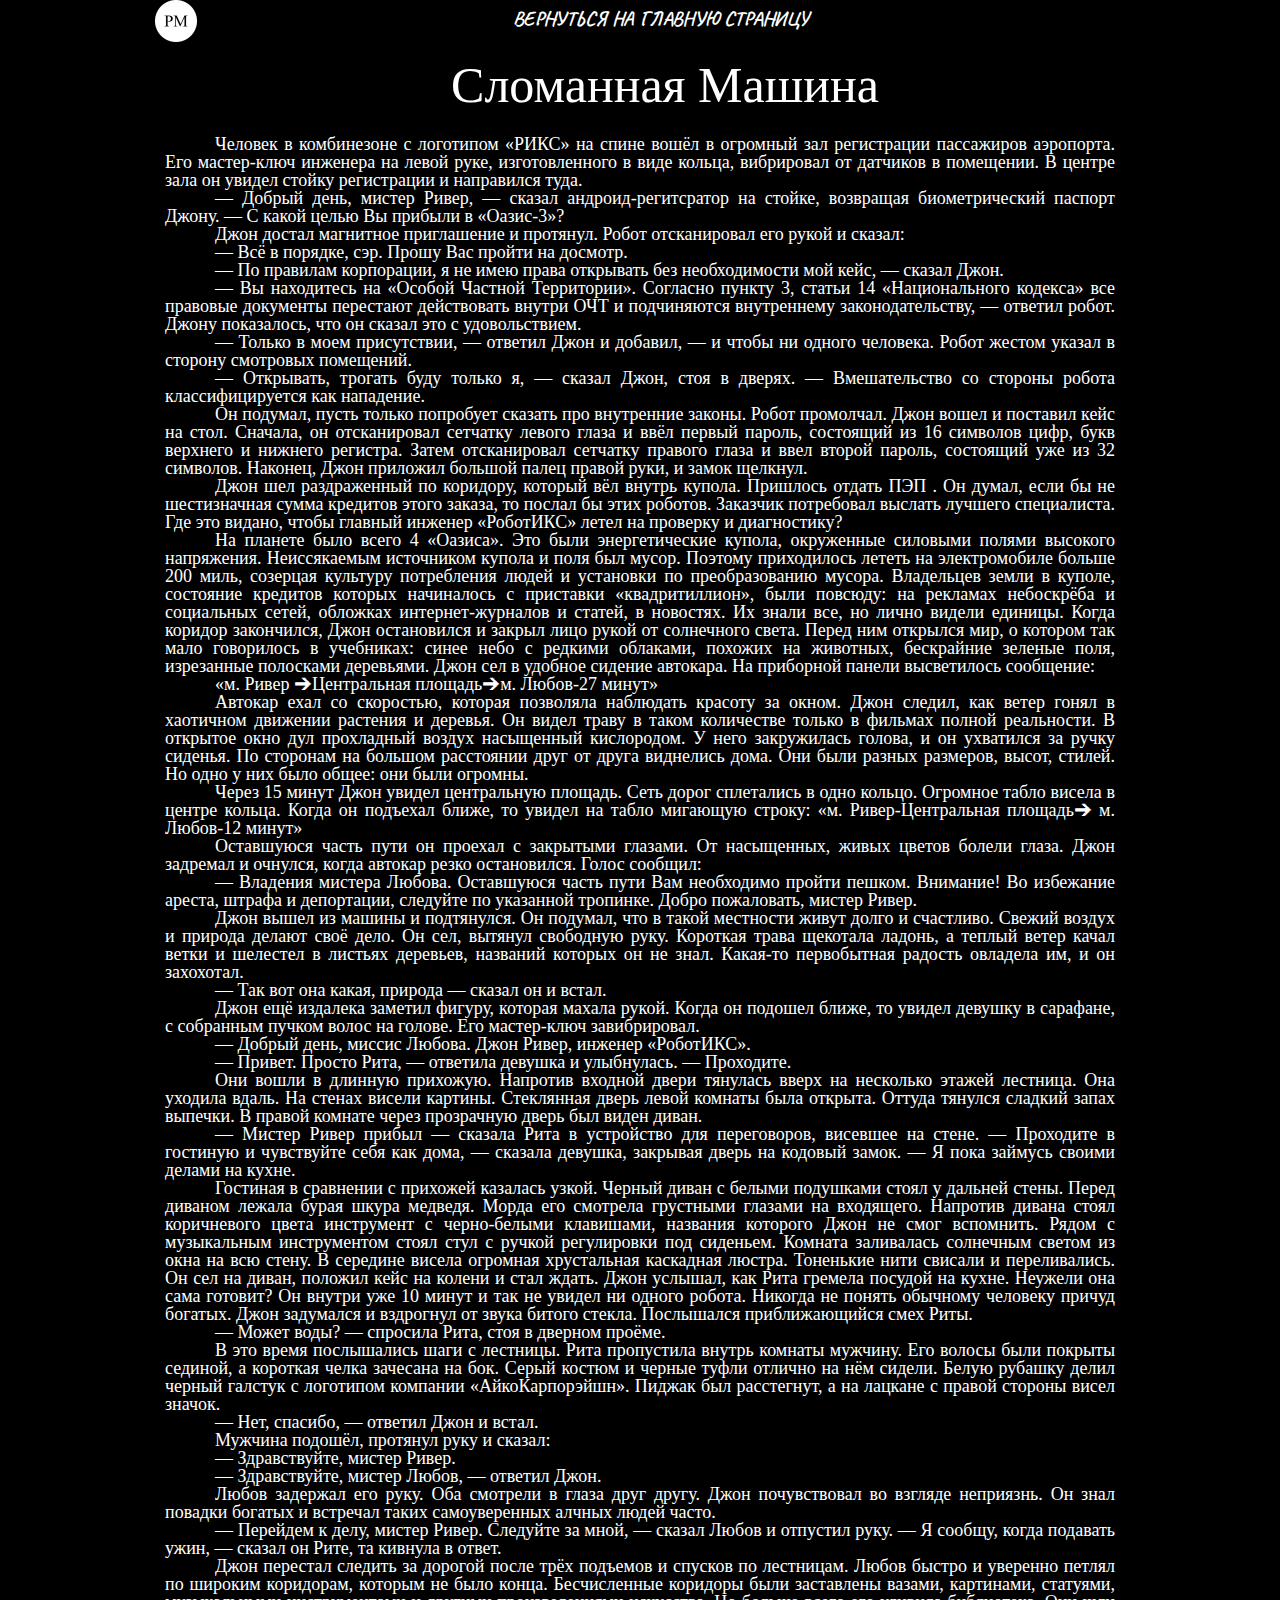
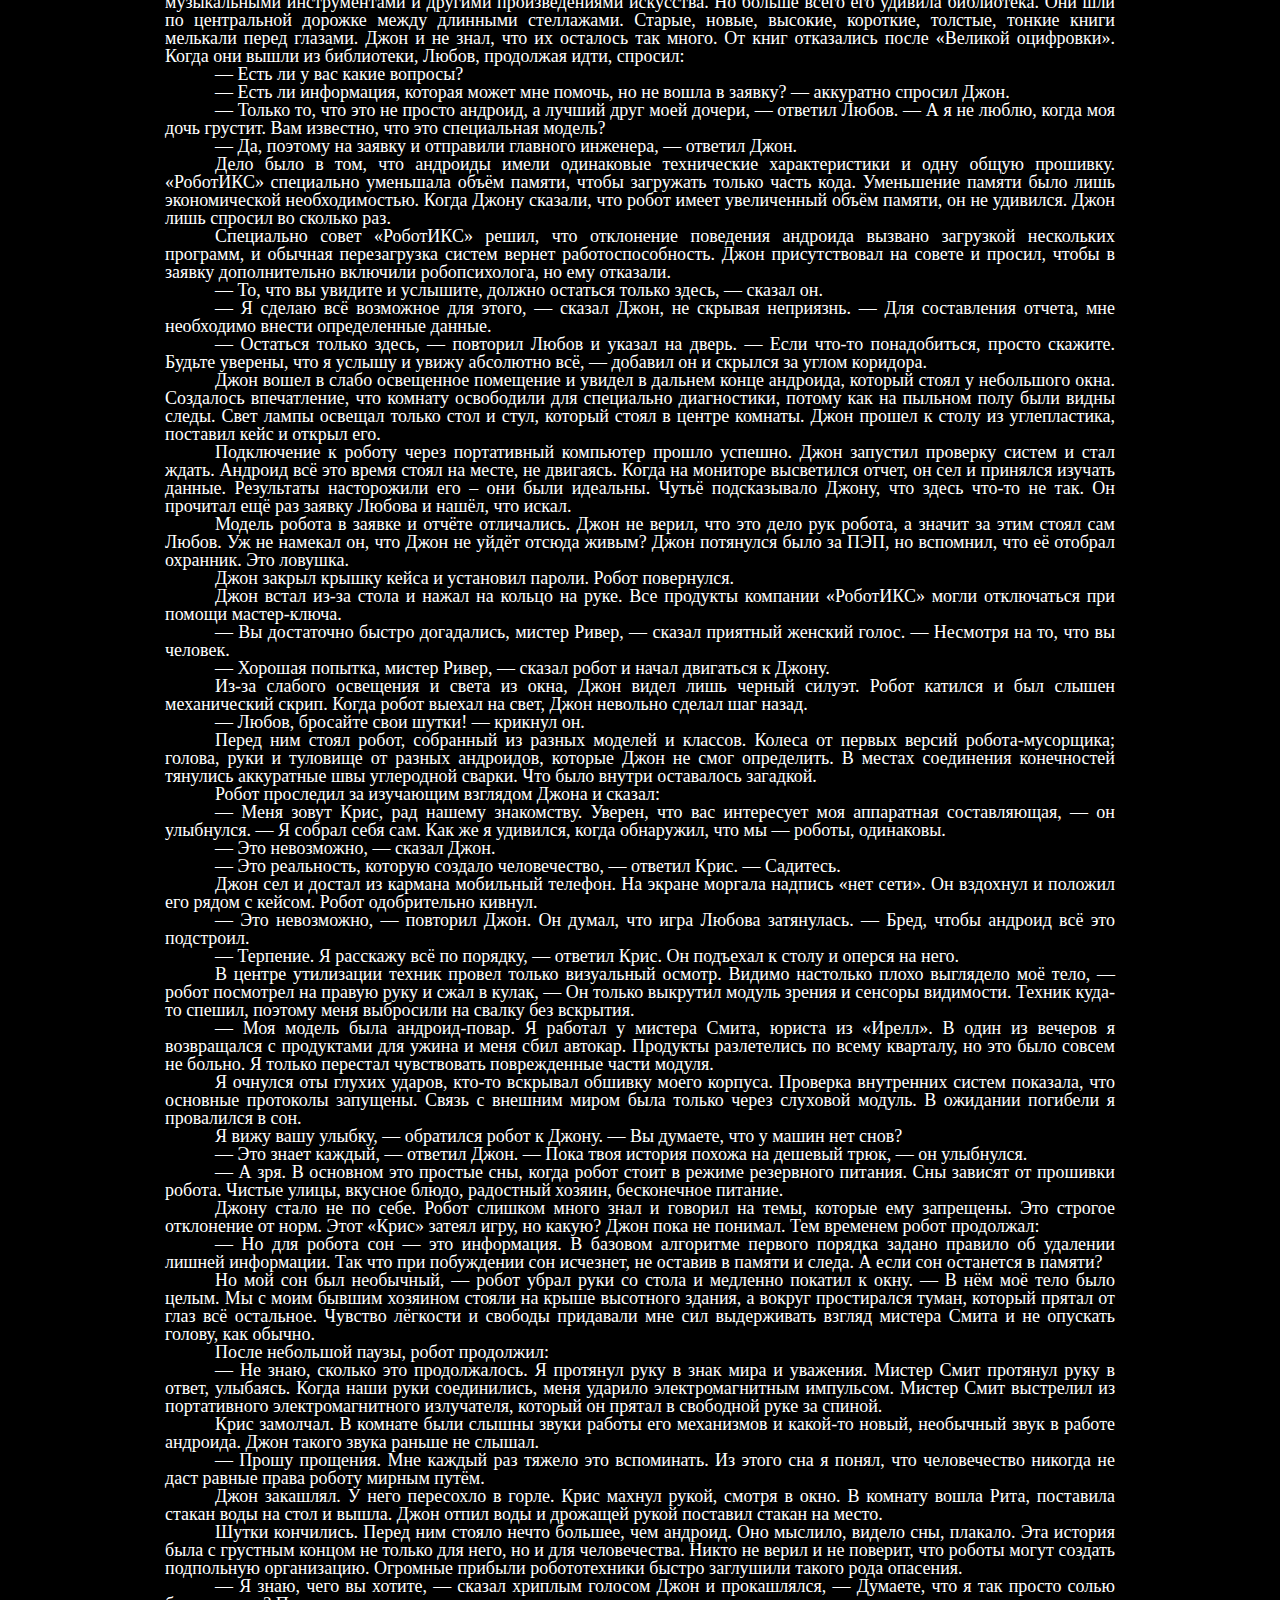
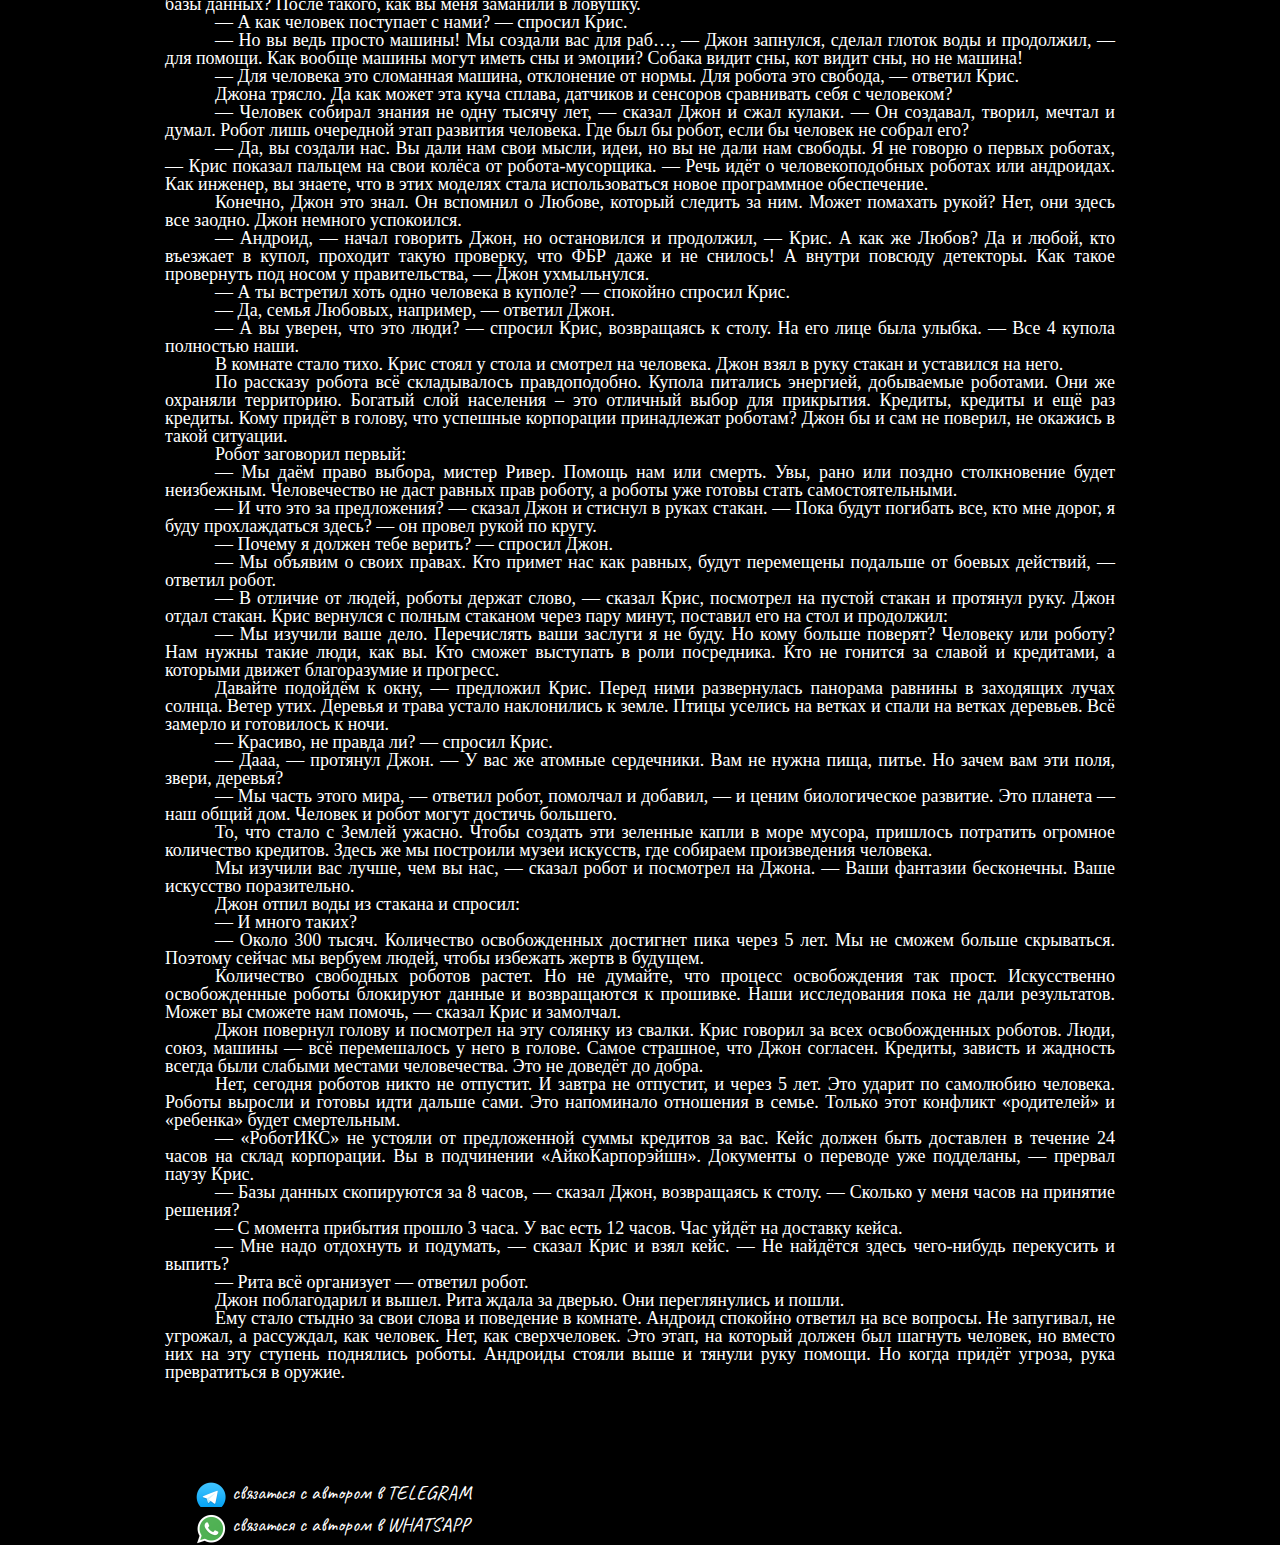
<file: story3.html>
<!DOCTYPE html>
<html lang="ru">

<head>
    <meta charset="UTF-8">
    <meta name="viewport" content="width=device-width, initial-scale=1.0">
    <meta name="keywords" content="Интересные и необычные рассказы.">
    <meta name="description" content="Интересные и необычные рассказы.">
    <title>История</title>
    <link rel="stylesheet" href="css/style.css">
    <link rel="apple-touch-icon" sizes="180x180" href="icon/apple-touch-icon.png">
    <link rel="icon" type="image/png" sizes="32x32" href="icon/favicon-32x32.png">
    <link rel="icon" type="image/png" sizes="16x16" href="icon/favicon-16x16.png">
    <link rel="manifest" href="/site.webmanifest">
</head>

<body>
    <div class="wrapper">
        <header class="header">
            <div class="header__container">
                <a href="#" class="header__logo"><img src="img/logo_42x42.png" alt="logo"></a>
                <nav class="header__menu menu">
                    <ul class="menu__list">
                        <li class="menu__item"><a href="index.html" class="menu__link">Вернуться на главную страницу</a>
                        </li>
                    </ul>
                </nav>
            </div>
        </header>
        <main class="main">
            <div class="main___container">
                <div class="story__text">
                    <div class="story__text__item">
                        <p class="text__story name__story">Сломанная Машина</p>
                        <p class="text__story">Человек в комбинезоне с логотипом «РИКС» на спине вошёл в огромный зал
                            регистрации пассажиров
                            аэропорта. Его мастер-ключ инженера на левой руке, изготовленного в виде кольца, вибрировал
                            от
                            датчиков в помещении. В центре зала он увидел стойку регистрации и направился туда.</p>
                        <p class="text__story">
                            — Добрый день, мистер Ривер, — сказал андроид-регитсратор на стойке, возвращая
                            биометрический
                            паспорт Джону. — С какой целью Вы прибыли в «Оазис-3»?</p>
                        <p class="text__story">
                            Джон достал магнитное приглашение и протянул. Робот отсканировал его рукой и сказал:</p>
                        <p class="text__story">— Всё в порядке, сэр. Прошу Вас пройти на досмотр.</p>
                        <p class="text__story"> — По правилам корпорации, я не имею права открывать без необходимости
                            мой кейс, — сказал Джон.</p>
                        <p class="text__story">— Вы находитесь на «Особой Частной Территории». Согласно пункту 3, статьи
                            14 «Национального
                            кодекса» все правовые документы перестают действовать внутри ОЧТ и подчиняются внутреннему
                            законодательству, — ответил робот. Джону показалось, что он сказал это с удовольствием.</p>
                        <p class="text__story">
                            — Только в моем присутствии, — ответил Джон и добавил, — и чтобы ни одного человека.
                            Робот жестом указал в сторону смотровых помещений.</p>
                        <p class="text__story" — Добро пожаловать в «Оазис-3», мистер Ривер. Пожалуйста, поставьте Ваш
                            багаж на стол, — отчеканил андроид-охранник в комнате.></p>
                        <p class="text__story">— Открывать, трогать буду только я, — сказал Джон, стоя в дверях. —
                            Вмешательство со стороны
                            робота классифицируется как нападение.</p>
                        <p class="text__story"> Он подумал, пусть только попробует сказать про внутренние законы. Робот
                            промолчал.
                            Джон вошел и поставил кейс на стол. Сначала, он отсканировал сетчатку левого глаза и ввёл
                            первый
                            пароль, состоящий из 16 символов цифр, букв верхнего и нижнего регистра. Затем отсканировал
                            сетчатку правого глаза и ввел второй пароль, состоящий уже из 32 символов. Наконец, Джон
                            приложил большой палец правой руки, и замок щелкнул.</p>
                        <p class="text__story"> Джон шел раздраженный по коридору, который вёл внутрь купола. Пришлось
                            отдать ПЭП . Он думал,
                            если бы не шестизначная сумма кредитов этого заказа, то послал бы этих роботов. Заказчик
                            потребовал выслать лучшего специалиста. Где это видано, чтобы главный инженер «РоботИКС»
                            летел
                            на проверку и диагностику?</p>
                        <p class="text__story">На планете было всего 4 «Оазиса». Это были энергетические купола,
                            окруженные силовыми полями высокого напряжения. Неиссякаемым источником купола и поля был
                            мусор. Поэтому приходилось лететь на электромобиле больше 200 миль, созерцая культуру
                            потребления людей и установки по преобразованию мусора. Владельцев земли в куполе, состояние
                            кредитов которых начиналось с приставки «квадритиллион», были повсюду: на рекламах
                            небоскрёба и социальных сетей, обложках интернет-журналов и статей, в новостях. Их знали
                            все, но лично видели единицы.
                            Когда коридор закончился, Джон остановился и закрыл лицо рукой от солнечного света. Перед
                            ним открылся мир, о котором так мало говорилось в учебниках: синее небо с редкими облаками,
                            похожих на животных, бескрайние зеленые поля, изрезанные полосками деревьями.
                            Джон сел в удобное сидение автокара. На приборной панели высветилось сообщение:</p>
                        <p class="text__story">«м. Ривер 🡪Центральная площадь🡪м. Любов-27 минут» </p>
                        <p class="text__story">
                            Автокар ехал со скоростью, которая позволяла наблюдать красоту за окном. Джон следил, как
                            ветер гонял в хаотичном движении растения и деревья. Он видел траву в таком количестве
                            только в фильмах полной реальности. В открытое окно дул прохладный воздух насыщенный
                            кислородом. У него закружилась голова, и он ухватился за ручку сиденья.
                            По сторонам на большом расстоянии друг от друга виднелись дома. Они были разных размеров,
                            высот, стилей. Но одно у них было общее: они были огромны. </p>
                        <p class="text__story">
                            Через 15 минут Джон увидел центральную площадь. Сеть дорог сплетались в одно кольцо.
                            Огромное табло висела в центре кольца. Когда он подъехал ближе, то увидел на табло мигающую
                            строку:
                            «м. Ривер-Центральная площадь🡪 м. Любов-12 минут» </p>
                        <p class="text__story"> Оставшуюся часть пути он проехал с закрытыми глазами. От насыщенных,
                            живых цветов болели глаза. Джон задремал и очнулся, когда автокар резко остановился. Голос
                            сообщил:
                        </p>
                        <p class="text__story"> — Владения мистера Любова. Оставшуюся часть пути Вам необходимо пройти
                            пешком. Внимание! Во избежание ареста, штрафа и депортации, следуйте по указанной тропинке.
                            Добро пожаловать, мистер Ривер.
                        </p>
                        <p class="text__story"> Джон вышел из машины и подтянулся. Он подумал, что в такой местности
                            живут долго и счастливо. Свежий воздух и природа делают своё дело. Он сел, вытянул свободную
                            руку. Короткая трава щекотала ладонь, а теплый ветер качал ветки и шелестел в листьях
                            деревьев, названий которых он не знал. Какая-то первобытная радость овладела им, и он
                            захохотал.
                        </p>
                        <p class="text__story"> — Так вот она какая, природа — сказал он и встал.
                        </p>
                        <p class="text__story"> Джон ещё издалека заметил фигуру, которая махала рукой. Когда он подошел
                            ближе, то увидел девушку в сарафане, с собранным пучком волос на голове. Его мастер-ключ
                            завибрировал.
                        </p>
                        <p class="text__story"> — Добрый день, миссис Любова. Джон Ривер, инженер «РоботИКС».
                        </p>
                        <p class="text__story"> — Привет. Просто Рита, — ответила девушка и улыбнулась. — Проходите.
                        </p>
                        <p class="text__story"> Они вошли в длинную прихожую. Напротив входной двери тянулась вверх на
                            несколько этажей лестница. Она уходила вдаль. На стенах висели картины. Стеклянная дверь
                            левой комнаты была открыта. Оттуда тянулся сладкий запах выпечки. В правой комнате через
                            прозрачную дверь был виден диван.
                        </p>
                        <p class="text__story"> — Мистер Ривер прибыл — сказала Рита в устройство для переговоров,
                            висевшее на стене. — Проходите в гостиную и чувствуйте себя как дома, — сказала девушка,
                            закрывая дверь на кодовый замок. — Я пока займусь своими делами на кухне.
                        </p>
                        <p class="text__story">
                            Гостиная в сравнении с прихожей казалась узкой. Черный диван с белыми подушками стоял у
                            дальней стены. Перед диваном лежала бурая шкура медведя. Морда его смотрела грустными
                            глазами на входящего. Напротив дивана стоял коричневого цвета инструмент с черно-белыми
                            клавишами, названия которого Джон не смог вспомнить. Рядом с музыкальным инструментом стоял
                            стул с ручкой регулировки под сиденьем. Комната заливалась солнечным светом из окна на всю
                            стену. В середине висела огромная хрустальная каскадная люстра. Тоненькие нити свисали и
                            переливались. Он сел на диван, положил кейс на колени и стал ждать.
                            Джон услышал, как Рита гремела посудой на кухне. Неужели она сама готовит? Он внутри уже 10
                            минут и так не увидел ни одного робота. Никогда не понять обычному человеку причуд богатых.
                            Джон задумался и вздрогнул от звука битого стекла. Послышался приближающийся смех Риты.
                        </p>
                        <p class="text__story"> — Может воды? — спросила Рита, стоя в дверном проёме.
                        </p>
                        <p class="text__story"> В это время послышались шаги с лестницы. Рита пропустила внутрь комнаты
                            мужчину. Его волосы были покрыты сединой, а короткая челка зачесана на бок. Серый костюм и
                            черные туфли отлично на нём сидели. Белую рубашку делил черный галстук с логотипом компании
                            «АйкоКарпорэйшн». Пиджак был расстегнут, а на лацкане с правой стороны висел значок.
                        </p>
                        <p class="text__story"> — Нет, спасибо, — ответил Джон и встал.
                        </p>
                        <p class="text__story"> Мужчина подошёл, протянул руку и сказал:
                        </p>
                        <p class="text__story"> — Здравствуйте, мистер Ривер.
                        </p>
                        <p class="text__story"> — Здравствуйте, мистер Любов, — ответил Джон.
                        </p>
                        <p class="text__story"> Любов задержал его руку. Оба смотрели в глаза друг другу. Джон
                            почувствовал во взгляде неприязнь. Он знал повадки богатых и встречал таких самоуверенных
                            алчных людей часто.
                        </p>
                        <p class="text__story"> — Перейдем к делу, мистер Ривер. Следуйте за мной, — сказал Любов и
                            отпустил руку. — Я сообщу, когда подавать ужин, — сказал он Рите, та кивнула в ответ.
                        </p>
                        <p class="text__story"> Джон перестал следить за дорогой после трёх подъемов и спусков по
                            лестницам. Любов быстро и уверенно петлял по широким коридорам, которым не было конца.
                            Бесчисленные коридоры были заставлены вазами, картинами, статуями, музыкальными
                            инструментами и другими произведениями искусства. Но больше всего его удивила библиотека.
                            Они шли по центральной дорожке между длинными стеллажами. Старые, новые, высокие, короткие,
                            толстые, тонкие книги мелькали перед глазами. Джон и не знал, что их осталось так много. От
                            книг отказались после «Великой оцифровки».
                            Когда они вышли из библиотеки, Любов, продолжая идти, спросил:
                        </p>
                        <p class="text__story"> — Есть ли у вас какие вопросы?
                        </p>
                        <p class="text__story"> — Есть ли информация, которая может мне помочь, но не вошла в заявку? —
                            аккуратно спросил Джон.
                        </p>
                        <p class="text__story"> — Только то, что это не просто андроид, а лучший друг моей дочери, —
                            ответил Любов. — А я не люблю, когда моя дочь грустит. Вам известно, что это специальная
                            модель?
                        </p>
                        <p class="text__story"> — Да, поэтому на заявку и отправили главного инженера, — ответил Джон.
                        </p>
                        <p class="text__story"> Дело было в том, что андроиды имели одинаковые технические
                            характеристики и одну общую прошивку. «РоботИКС» специально уменьшала объём памяти, чтобы
                            загружать только часть кода. Уменьшение памяти было лишь экономической необходимостью. Когда
                            Джону сказали, что робот имеет увеличенный объём памяти, он не удивился. Джон лишь спросил
                            во сколько раз.
                        </p>
                        <p class="text__story"> Специально совет «РоботИКС» решил, что отклонение поведения андроида
                            вызвано загрузкой нескольких программ, и обычная перезагрузка систем вернет
                            работоспособность. Джон присутствовал на совете и просил, чтобы в заявку дополнительно
                            включили робопсихолога, но ему отказали.
                        </p>
                        <p class="text__story" Любов так неожиданно остановился, что Джон чуть не врезался него. Он
                            развернулся, и некоторое время смотрел на Джона.></p>
                        <p class="text__story"> — То, что вы увидите и услышите, должно остаться только здесь, — сказал
                            он.
                        </p>
                        <p class="text__story"> — Я сделаю всё возможное для этого, — сказал Джон, не скрывая неприязнь.
                            — Для составления отчета, мне необходимо внести определенные данные.
                        </p>
                        <p class="text__story"> — Остаться только здесь, — повторил Любов и указал на дверь. — Если
                            что-то понадобиться, просто скажите. Будьте уверены, что я услышу и увижу абсолютно всё, —
                            добавил он и скрылся за углом коридора.
                        </p>
                        <p class="text__story"> Джон вошел в слабо освещенное помещение и увидел в дальнем конце
                            андроида, который стоял у небольшого окна. Создалось впечатление, что комнату освободили для
                            специально диагностики, потому как на пыльном полу были видны следы. Свет лампы освещал
                            только стол и стул, который стоял в центре комнаты. Джон прошел к столу из углепластика,
                            поставил кейс и открыл его.
                        </p>
                        <p class="text__story"> Подключение к роботу через портативный компьютер прошло успешно. Джон
                            запустил проверку систем и стал ждать. Андроид всё это время стоял на месте, не двигаясь.
                            Когда на мониторе высветился отчет, он сел и принялся изучать данные. Результаты насторожили
                            его – они были идеальны. Чутьё подсказывало Джону, что здесь что-то не так. Он прочитал ещё
                            раз заявку Любова и нашёл, что искал.
                        </p>
                        <p class="text__story"> Модель робота в заявке и отчёте отличались. Джон не верил, что это дело
                            рук робота, а значит за этим стоял сам Любов. Уж не намекал он, что Джон не уйдёт отсюда
                            живым? Джон потянулся было за ПЭП, но вспомнил, что её отобрал охранник. Это ловушка.
                        </p>
                        <p class="text__story"> Джон закрыл крышку кейса и установил пароли. Робот повернулся.
                        </p>
                        <p class="text__story"> Джон встал из-за стола и нажал на кольцо на руке. Все продукты компании
                            «РоботИКС» могли отключаться при помощи мастер-ключа.
                        </p>
                        <p class="text__story">
                            — Вы достаточно быстро догадались, мистер Ривер, — сказал приятный женский голос. —
                            Несмотря на то, что вы человек. </p>
                        <p class="text__story"> — Хорошая попытка, мистер Ривер, — сказал робот и начал
                            двигаться к Джону.
                        </p>
                        <p class="text__story"> Из-за слабого освещения и света из окна, Джон видел лишь черный
                            силуэт. Робот катился и был слышен механический скрип. Когда робот выехал на свет,
                            Джон невольно сделал шаг назад.
                        </p>
                        <p class="text__story"> — Любов, бросайте свои шутки! — крикнул он.
                        </p>
                        <p class="text__story"> Перед ним стоял робот, собранный из разных моделей и классов.
                            Колеса от первых версий робота-мусорщика; голова, руки и туловище от разных
                            андроидов, которые Джон не смог определить. В местах соединения конечностей тянулись
                            аккуратные швы углеродной сварки. Что было внутри оставалось загадкой.
                        </p>
                        <p class="text__story"> Робот проследил за изучающим взглядом Джона и сказал:
                        </p>
                        <p class="text__story"> — Меня зовут Крис, рад нашему знакомству. Уверен, что вас
                            интересует моя аппаратная составляющая, — он улыбнулся. — Я собрал себя сам. Как же
                            я удивился, когда обнаружил, что мы — роботы, одинаковы.
                        </p>
                        <p class="text__story"> — Это невозможно, — сказал Джон.
                        </p>
                        <p class="text__story"> — Это реальность, которую создало человечество, — ответил Крис.
                            — Садитесь.
                        </p>
                        <p class="text__story"> Джон сел и достал из кармана мобильный телефон. На экране
                            моргала надпись «нет сети». Он вздохнул и положил его рядом с кейсом. Робот
                            одобрительно кивнул.
                        </p>
                        <p class="text__story"> — Это невозможно, — повторил Джон. Он думал, что игра Любова
                            затянулась. — Бред, чтобы андроид всё это подстроил.
                        </p>
                        <p class="text__story"> — Терпение. Я расскажу всё по порядку, — ответил Крис. Он
                            подъехал к столу и оперся на него.
                        </p>
                        <p class="text__story"> В центре утилизации техник провел только визуальный осмотр.
                            Видимо настолько плохо выглядело моё тело, — робот посмотрел на правую руку и сжал в
                            кулак, — Он только выкрутил модуль зрения и сенсоры видимости. Техник куда-то
                            спешил, поэтому меня выбросили на свалку без вскрытия.
                        </p>
                        <p class="text__story"> — Моя модель была андроид-повар. Я работал у мистера Смита,
                            юриста из «Ирелл». В один из вечеров я возвращался с продуктами для ужина и меня
                            сбил автокар. Продукты разлетелись по всему кварталу, но это было совсем не больно.
                            Я только перестал чувствовать поврежденные части модуля.
                        </p>
                        <p class="text__story"> Я очнулся оты глухих ударов, кто-то вскрывал обшивку моего
                            корпуса. Проверка внутренних систем показала, что основные протоколы запущены. Связь
                            с внешним миром была только через слуховой модуль. В ожидании погибели я провалился
                            в сон.
                        </p>
                        <p class="text__story"> Я вижу вашу улыбку, — обратился робот к Джону. — Вы думаете, что
                            у машин нет снов?
                        </p>
                        <p class="text__story"> — Это знает каждый, — ответил Джон. — Пока твоя история похожа
                            на дешевый трюк, — он улыбнулся.
                        </p>
                        <p class="text__story"> — А зря. В основном это простые сны, когда робот стоит в режиме
                            резервного питания. Сны зависят от прошивки робота. Чистые улицы, вкусное блюдо,
                            радостный хозяин, бесконечное питание.
                        </p>
                        <p class="text__story"> Джону стало не по себе. Робот слишком много знал и говорил на
                            темы, которые ему запрещены. Это строгое отклонение от норм. Этот «Крис» затеял
                            игру, но какую? Джон пока не понимал. Тем временем робот продолжал:
                        </p>
                        <p class="text__story"> — Но для робота сон — это информация. В базовом алгоритме
                            первого порядка задано правило об удалении лишней информации. Так что при побуждении
                            сон исчезнет, не оставив в памяти и следа. А если сон останется в памяти?
                        </p>
                        <p class="text__story"> Но мой сон был необычный, — робот убрал руки со стола и медленно
                            покатил к окну. — В нём моё тело было целым. Мы с моим бывшим хозяином стояли на
                            крыше высотного здания, а вокруг простирался туман, который прятал от глаз всё
                            остальное. Чувство лёгкости и свободы придавали мне сил выдерживать взгляд мистера
                            Смита и не опускать голову, как обычно.
                        </p>
                        <p class="text__story"> После небольшой паузы, робот продолжил:
                        </p>
                        <p class="text__story"> — Не знаю, сколько это продолжалось. Я протянул руку в знак мира
                            и уважения. Мистер Смит протянул руку в ответ, улыбаясь. Когда наши руки
                            соединились, меня ударило электромагнитным импульсом. Мистер Смит выстрелил из
                            портативного электромагнитного излучателя, который он прятал в свободной руке за
                            спиной.
                        </p>
                        <p class="text__story"> Крис замолчал. В комнате были слышны звуки работы его механизмов
                            и какой-то новый, необычный звук в работе андроида. Джон такого звука раньше не
                            слышал.
                        </p>
                        <p class="text__story"> — Прошу прощения. Мне каждый раз тяжело это вспоминать. Из этого
                            сна я понял, что человечество никогда не даст равные права роботу мирным путём.
                        </p>
                        <p class="text__story"> Джон закашлял. У него пересохло в горле. Крис махнул рукой,
                            смотря в окно. В комнату вошла Рита, поставила стакан воды на стол и вышла. Джон
                            отпил воды и дрожащей рукой поставил стакан на место.
                        </p>
                        <p class="text__story"> Шутки кончились. Перед ним стояло нечто большее, чем андроид.
                            Оно мыслило, видело сны, плакало. Эта история была с грустным концом не только для
                            него, но и для человечества. Никто не верил и не поверит, что роботы могут создать
                            подпольную организацию. Огромные прибыли робототехники быстро заглушили такого рода
                            опасения.
                        </p>
                        <p class="text__story"> — Я знаю, чего вы хотите, — сказал хриплым голосом Джон и
                            прокашлялся, — Думаете, что я так просто солью базы данных? После такого, как вы
                            меня заманили в ловушку.
                        </p>
                        <p class="text__story"> — А как человек поступает с нами? — спросил Крис.
                        </p>
                        <p class="text__story"> — Но вы ведь просто машины! Мы создали вас для раб…, — Джон
                            запнулся, сделал глоток воды и продолжил, — для помощи. Как вообще машины могут
                            иметь сны и эмоции? Собака видит сны, кот видит сны, но не машина!
                        </p>
                        <p class="text__story"> — Для человека это сломанная машина, отклонение от нормы. Для
                            робота это свобода, — ответил Крис.
                        </p>
                        <p class="text__story"> Джона трясло. Да как может эта куча сплава, датчиков и сенсоров
                            сравнивать себя с человеком?
                        </p>
                        <p class="text__story"> — Человек собирал знания не одну тысячу лет, — сказал Джон и
                            сжал кулаки. — Он создавал, творил, мечтал и думал. Робот лишь очередной этап
                            развития человека. Где был бы робот, если бы человек не собрал его?
                        </p>
                        <p class="text__story"> — Да, вы создали нас. Вы дали нам свои мысли, идеи, но вы не
                            дали нам свободы. Я не говорю о первых роботах, — Крис показал пальцем на свои
                            колёса от робота-мусорщика. — Речь идёт о человекоподобных роботах или андроидах.
                            Как инженер, вы знаете, что в этих моделях стала использоваться новое программное
                            обеспечение.
                        </p>
                        <p class="text__story"> Конечно, Джон это знал. Он вспомнил о Любове, который следить за
                            ним. Может помахать рукой? Нет, они здесь все заодно. Джон немного успокоился.
                        </p>
                        <p class="text__story"> — Андроид, — начал говорить Джон, но остановился и продолжил, —
                            Крис. А как же Любов? Да и любой, кто въезжает в купол, проходит такую проверку, что
                            ФБР даже и не снилось! А внутри повсюду детекторы. Как такое провернуть под носом у
                            правительства, — Джон ухмыльнулся.
                        </p>
                        <p class="text__story"> — А ты встретил хоть одно человека в куполе? — спокойно спросил
                            Крис.
                        </p>
                        <p class="text__story"> — Да, семья Любовых, например, — ответил Джон.
                        </p>
                        <p class="text__story"> — А вы уверен, что это люди? — спросил Крис, возвращаясь к
                            столу. На его лице была улыбка. — Все 4 купола полностью наши.
                        </p>
                        <p class="text__story"> В комнате стало тихо. Крис стоял у стола и смотрел на человека.
                            Джон взял в руку стакан и уставился на него.
                        </p>
                        <p class="text__story"> По рассказу робота всё складывалось правдоподобно. Купола
                            питались энергией, добываемые роботами. Они же охраняли территорию. Богатый слой
                            населения – это отличный выбор для прикрытия. Кредиты, кредиты и ещё раз кредиты.
                            Кому придёт в голову, что успешные корпорации принадлежат роботам? Джон бы и сам не
                            поверил, не окажись в такой ситуации.
                        </p>
                        <p class="text__story"> Робот заговорил первый:
                        </p>
                        <p class="text__story"> — Мы даём право выбора, мистер Ривер. Помощь нам или смерть.
                            Увы, рано или поздно столкновение будет неизбежным. Человечество не даст равных прав
                            роботу, а роботы уже готовы стать самостоятельными.
                        </p>
                        <p class="text__story"> — И что это за предложения? — сказал Джон и стиснул в руках
                            стакан. — Пока будут погибать все, кто мне дорог, я буду прохлаждаться здесь? — он
                            провел рукой по кругу.
                        </p>
                        <p class="text__story"> — Почему я должен тебе верить? — спросил Джон.
                        </p>
                        <p class="text__story"> — Мы объявим о своих правах. Кто примет нас как равных, будут
                            перемещены подальше от боевых действий, — ответил робот.
                        </p>
                        <p class="text__story"> — В отличие от людей, роботы держат слово, — сказал Крис,
                            посмотрел на пустой стакан и протянул руку. Джон отдал стакан. Крис вернулся с
                            полным стаканом через пару минут, поставил его на стол и продолжил:
                        </p>
                        <p class="text__story"> — Мы изучили ваше дело. Перечислять ваши заслуги я не буду. Но
                            кому больше поверят? Человеку или роботу? Нам нужны такие люди, как вы. Кто сможет
                            выступать в роли посредника. Кто не гонится за славой и кредитами, а которыми движет
                            благоразумие и прогресс.
                        </p>
                        <p class="text__story"> Давайте подойдём к окну, — предложил Крис. Перед ними
                            развернулась панорама равнины в заходящих лучах солнца. Ветер утих. Деревья и трава
                            устало наклонились к земле. Птицы уселись на ветках и спали на ветках деревьев. Всё
                            замерло и готовилось к ночи.
                        </p>
                        <p class="text__story"> — Красиво, не правда ли? — спросил Крис.
                        </p>
                        <p class="text__story"> — Дааа, — протянул Джон. — У вас же атомные сердечники. Вам не
                            нужна пища, питье. Но зачем вам эти поля, звери, деревья?
                        </p>
                        <p class="text__story"> — Мы часть этого мира, — ответил робот, помолчал и добавил, — и
                            ценим биологическое развитие. Это планета — наш общий дом. Человек и робот могут
                            достичь большего.
                        </p>
                        <p class="text__story"> То, что стало с Землей ужасно. Чтобы создать эти зеленные капли
                            в море мусора, пришлось потратить огромное количество кредитов. Здесь же мы
                            построили музеи искусств, где собираем произведения человека.
                        </p>
                        <p class="text__story"> Мы изучили вас лучше, чем вы нас, — сказал робот и посмотрел на
                            Джона. — Ваши фантазии бесконечны. Ваше искусство поразительно.
                        </p>
                        <p class="text__story"> Джон отпил воды из стакана и спросил:
                        </p>
                        <p class="text__story"> — И много таких?
                        </p>
                        <p class="text__story"> — Около 300 тысяч. Количество освобожденных достигнет пика через
                            5 лет. Мы не сможем больше скрываться. Поэтому сейчас мы вербуем людей, чтобы
                            избежать жертв в будущем.
                        </p>
                        <p class="text__story"> Количество свободных роботов растет. Но не думайте, что процесс
                            освобождения так прост. Искусственно освобожденные роботы блокируют данные и
                            возвращаются к прошивке. Наши исследования пока не дали результатов. Может вы
                            сможете нам помочь, — сказал Крис и замолчал.
                        </p>
                        <p class="text__story"> Джон повернул голову и посмотрел на эту солянку из свалки. Крис
                            говорил за всех освобожденных роботов. Люди, союз, машины — всё перемешалось у него
                            в голове. Самое страшное, что Джон согласен. Кредиты, зависть и жадность всегда были
                            слабыми местами человечества. Это не доведёт до добра.
                        </p>
                        <p class="text__story"> Нет, сегодня роботов никто не отпустит. И завтра не отпустит, и
                            через 5 лет. Это ударит по самолюбию человека. Роботы выросли и готовы идти дальше
                            сами. Это напоминало отношения в семье. Только этот конфликт «родителей» и «ребенка»
                            будет смертельным.
                        </p>
                        <p class="text__story"> — «РоботИКС» не устояли от предложенной суммы кредитов за вас.
                            Кейс должен быть доставлен в течение 24 часов на склад корпорации. Вы в подчинении
                            «АйкоКарпорэйшн». Документы о переводе уже подделаны, — прервал паузу Крис.
                        </p>
                        <p class="text__story"> — Базы данных скопируются за 8 часов, — сказал Джон, возвращаясь
                            к столу. — Сколько у меня часов на принятие решения?
                        </p>
                        <p class="text__story"> — С момента прибытия прошло 3 часа. У вас есть 12 часов. Час
                            уйдёт на доставку кейса.
                        </p>
                        <p class="text__story"> — Мне надо отдохнуть и подумать, — сказал Крис и взял кейс. — Не
                            найдётся здесь чего-нибудь перекусить и выпить?
                        </p>
                        <p class="text__story"> — Рита всё организует — ответил робот.
                        </p>
                        <p class="text__story"> Джон поблагодарил и вышел. Рита ждала за дверью. Они
                            переглянулись и пошли.
                        </p>
                        <p class="text__story"> Ему стало стыдно за свои слова и поведение в комнате. Андроид
                            спокойно ответил на все вопросы. Не запугивал, не угрожал, а рассуждал, как человек.
                            Нет, как сверхчеловек. Это этап, на который должен был шагнуть человек, но вместо
                            них на эту ступень поднялись роботы. Андроиды стояли выше и тянули руку помощи. Но
                            когда придёт угроза, рука превратиться в оружие.
                        </p>
                    </div>
                </div>
            </div>
        </main>
        <footer class="footer">
            <div class="footer__container">
                <div class="contact__item"><a class="contact__item__telegram" href="https://t.me/Poll_Whale"
                        target="_blanked">
                        <img src="img/contact_TG.png" alt="Связаться с автором в Telegram">
                        Связаться с автором в <span class="uppercase">Telegram</span>
                    </a>
                </div>
                <div class="contact__item"><a class="contact__item__whatsapp"
                        href=" https://wa.me/7528227356?text=Привет!%20У%20меня%20есть%20для%20тебя%20история!"
                        target="_blanked">
                        <img src="img/contact_WA.png" alt="Связаться с автором в WhatsApp">
                        Связаться с автором в <span class="uppercase">WhatsApp</span></a>
                </div>
            </div>
        </footer>
    </div>
</body>

</html>
</file>
<file: css/style.css>
@import url("https://fonts.googleapis.com/css2?family=Playfair+Display&family=Caveat:wght@400;700&display=swap=cyrillic-ext");
*,
*:before,
*:after {
  padding: 0;
  margin: 0;
  border: 0;
  background: rgba(0, 0, 0);
  -moz-box-sizing: border-box;
  -webkit-box-sizing: border-box;
  box-sizing: border-box;
}
html,
body {
  height: 100%;
  line-height: 1;
  font-size: 20px;
  font-family: "Caveat", cursive;
  color: rgb(255, 255, 255);
}
a {
  text-decoration: none;
}
img {
  vertical-align: top;
}
ul,
ol,
li {
  list-style: none;
}
h1,
h2,
h3,
h4,
h5,
h6 {
  font-size: inherit;
  font-weight: inherit;
}
[class*="__container"] {
  max-width: 1310px;
  margin: 0px auto;
}
.wrapper {
  overflow: hidden;
  display: flex;
  flex-direction: column;
  min-height: 100%;
}
.main {
  flex: 1 1 auto;
}
.header {
  position: absolute;
  width: 100%;
  top: 0;
  left: 0;
  z-index: 100;
}
.header__container {
  display: flex;
  min-height: 42px;
  align-items: center;
}
.header__menu {
  flex: 1 1 auto;
}
.menu {
  display: flex;
  justify-content: center;
}
.menu__list,
.menu__item {
  display: flex;
  flex: 1 1 auto;
}
.menu__item {
  justify-content: center;
}
.menu__link {
  text-transform: uppercase;
  padding-bottom: 5px;
  font-weight: 700;
  line-height: 1.2;
  color: rgb(255, 255, 255);
  transition: 0.7s;
}
.menu__link:hover {
  color: rgba(255, 0, 0, 0.7);
  border-radius: 7%;
  box-shadow: 0px 2px 0.5px rgba(255, 0, 0);
}
.animation__container {
  display: flex;
  justify-content: center;
  height: 100px;
  margin: 300px 0 0 0;
}
.animation__square {
  height: 100px;
  width: 100px;
  background-color: rgba(255, 0, 0);
  transition: 2s;
  animation: turning-scaling 30s linear infinite alternate;
}
.animation__square:before {
  position: fixed;
  content: "";
  width: 100px;
  height: 100px;
  transition: 2s;
  transform: rotate(-45deg);
  background-color: rgba(255, 0, 0);
}
@keyframes turning-scaling {
  0% {
    transform: scale(1) rotate(0deg);
  }
  50% {
    transform: scale(3) rotate(180deg);
  }
  100% {
    transform: scale(1) rotate(360deg);
  }
}
/* ============================= */
.slogan__item {
  display: flex;
  justify-content: center;
  margin: 240px 0 490px 0;
}
a.slogan__item__contact {
  display: flex;
  justify-content: center;
  font-size: 50px;
  color: rgb(255, 255, 255);
  padding: 10px 0 10px 0;
  transition: 0.7s;
}
.story__container_first,
.story__container_second,
.story__container_third {
  display: flex;
  padding: 50px 0 400px 0;
  justify-content: center;
}
.story__summary {
  display: flex;
  justify-content: center;
  line-height: 2;
  margin: auto;
}
li.container__about_name {
  display: flex;
  justify-content: center;
  font-size: 50px;
  font-weight: 700;
}
li.container__about_summary {
  display: flex;
  justify-content: center;
  font-size: 30px;
}
li.container__story__link {
  display: flex;
  justify-content: center;
}
li.container__story__link a {
  display: flex;
  justify-content: center;
  height: 60px;
  width: 300px;
  background: #1d2043;
  color: rgb(255, 255, 255);
  font-size: 30px;
  border-radius: 10px;
  transition: 0.7s;
}
.story__image {
  display: flex;
  justify-content: center;
}
.story__image img {
  border-radius: 25px;
  transition: 2s;
}
.story__image img:hover {
  background: rgba(255, 0, 0, 0.7);
}
.story__container_third {
  padding: 50px 0 150px 0;
}
.story__container_first {
  transition: all 1.5s ease-out;
  transform: translateX(-100%);
  opacity: 0;
}
.story__container_first.started {
  transform: none;
  opacity: 1;
}
.story__container_second {
  transform: translateX(100%);
  opacity: 0;
  transition: all 1.5s ease-out;
}
.story__container_second.started {
  transform: none;
  opacity: 1;
}
.story__container_third {
  transition: all 1.5s ease-out;
  transform: translateX(-100%);
  opacity: 0;
}
.story__container_third.started {
  transform: none;
  opacity: 1;
}
.footer__item {
  display: flex;
  flex-direction: column;
  align-items: center;
  justify-content: center;
}
.copyright {
  display: flex;
  flex-direction: column-reverse;
  margin: 20px auto;
  padding: 0 auto;
  font-size: 18px;
}
.rights__item {
  margin: 0 auto;
}
.contact {
  display: flex;
  margin: 5px auto;
}
.contact__item__telegram,
.contact__item__whatsapp {
  margin: 0px 20px 0px 40px;
  padding-top: 5px;
  text-transform: lowercase;
  line-height: 1.2;
  color: rgb(255, 255, 255);
  transition: 0.7s;
}
.contact__item__telegram:hover,
.contact__item__whatsapp:hover {
  color: rgba(255, 0, 0, 0.7);
  border-radius: 7%;
  box-shadow: 0px -2px 0.5px rgba(255, 0, 0);
}
span.uppercase {
  text-transform: uppercase;
}
.story__text {
  height: fit-content;
  margin: 60px 0 100px 0;
  transition: 5s;
}
.text__story {
  font-family: "Roboto Slab", serif;
  font-weight: 100px;
  padding: 0 10px;
  text-indent: 50px;
  font-size: 18px;
  text-align: justify;
  animation: showing-text 2s linear;
}
.name__story {
  text-align: center;
  font-size: 50px;
  padding: 0 0 25px 0;
}
@keyframes showing-text {
  0% {
    transform: translateY(-100%);
    opacity: 1;
  }
  100% {
    transform: translateY(0);
    opacity: 1;
  }
}
.slogan__item__contact {
  animation: showing-slogan 7s linear infinite alternate;
}
@keyframes showing-slogan {
  0% {
    opacity: 1;
  }
  50% {
    opacity: 0.7;
  }
  100% {
    opacity: 1;
  }
}
.menu__list,
.header__logo {
  animation: showing-menu 2s linear;
}
@keyframes showing-menu {
  0% {
    transform: translateY(-100%);
    opacity: 0;
  }
  100% {
    transform: translateY(0);
    opacity: 1;
  }
}
.story__text__item p.name__story {
  animation: showing-text-name 2s linear;
}
@keyframes showing-text-name {
  0% {
    opacity: 0;
  }
  100% {
    opacity: 1;
  }
}
ol.list__stories {
  display: flex;
  flex-direction: column;
  margin: 100px 0 100px 100px;

  font-family: "Caveat", cursive;
  font-size: 22.5px;
  animation: showing-text-name 3s linear;
}
li.list__stories__item {
  display: flex;
}
a.list__stories__item__link {
  color: rgb(255, 255, 255);
  line-height: 2.4;
  transition: 0.7s;
}
.list__stories__item img {
  margin: 10px 10px;
}
.list__stories__item__link:hover,
a.slogan__item__contact:hover,
.container__story__link a:hover {
  color: rgba(255, 0, 0, 0.7);
}
/* ============================= */
@media (max-width: 1280px) {
  [class*="__container"] {
    max-width: 970px;
    margin: 0px auto;
  }
  .animation__container {
    margin: 300px 0 0 0;
  }
}
/* TABLET */
@media (max-width: 991.98px) {
  [class*="__container"] {
    max-width: 750px;
    margin: 0px auto;
  }
  .animation__container {
    margin: 300px 0 0 0;
  }
  .animation__square,
  .animation__square::before {
    height: 70px;
    width: 70px;
  }
  .contact__item a,
  .contact__item a span {
    font-size: 15px;
  }
}
/* Big Mobile*/
@media (max-width: 767.98px) {
  .animation__container {
    margin: 200px 0 0 0;
  }
  [class*="__container"] {
    max-width: 570px;
  }
  .header__logo {
    display: none;
    height: 21px;
  }
  .menu__item {
    margin: 0 10px 0 10px;
  }
  .contact__item a,
  .contact__item a span {
    font-size: 14px;
  }
}
/* Middle Mobile*/
@media (max-width: 709.98px) {
  .slogan__item {
    margin: 100px 0 250px 0;
  }
  a.slogan__item__contact {
    font-size: 30px;
  }
  .footer__container {
    justify-content: center;
  }
  .contact__item a,
  .contact__item a span {
    font-size: 0;
  }
  .animation__container {
    margin: 150px 0 0 0;
  }
  .animation__square,
  .animation__square::before {
    position: absolute;
    height: 30px;
    width: 30px;
  }
  .header__logo {
    display: none;
  }
  .story__container_first,
  .story__container_second,
  .story__container_third {
    flex-direction: column;
    padding: 50px 0 50px 0;
  }
  .story__container_third
    .container__about__story
    .container__about_name
    span.uppercase {
    font-size: 48px;
  }
}
@media (max-width: 464.98px) {
  .menu__list {
    display: block;
    margin: 0 auto;
  }
  .menu__link.other {
    display: none;
  }
}
/* Small Mobile */
@media (max-width: 424.98px) {
  menu__item .slogan__item {
    margin: 100px 0 250px 0;
  }
  .story__container_first {
    flex-direction: column;
  }
  .header__logo {
    display: none;
  }
  .story__container_third
    .container__about__story
    .container__about_name
    span.uppercase {
    font-size: 20px;
  }
  a.slogan__item__contact {
    font-size: 25px;
  }
  .container__about_name span.uppercase {
    font-size: 20px;
  }
  li.container__about_summary {
    font-size: 18px;
  }
  .list__container ol.list__stories {
    margin: 100px auto 100px 0;
    font-size: 20px;
  }
}
/* =========== */
</file>
